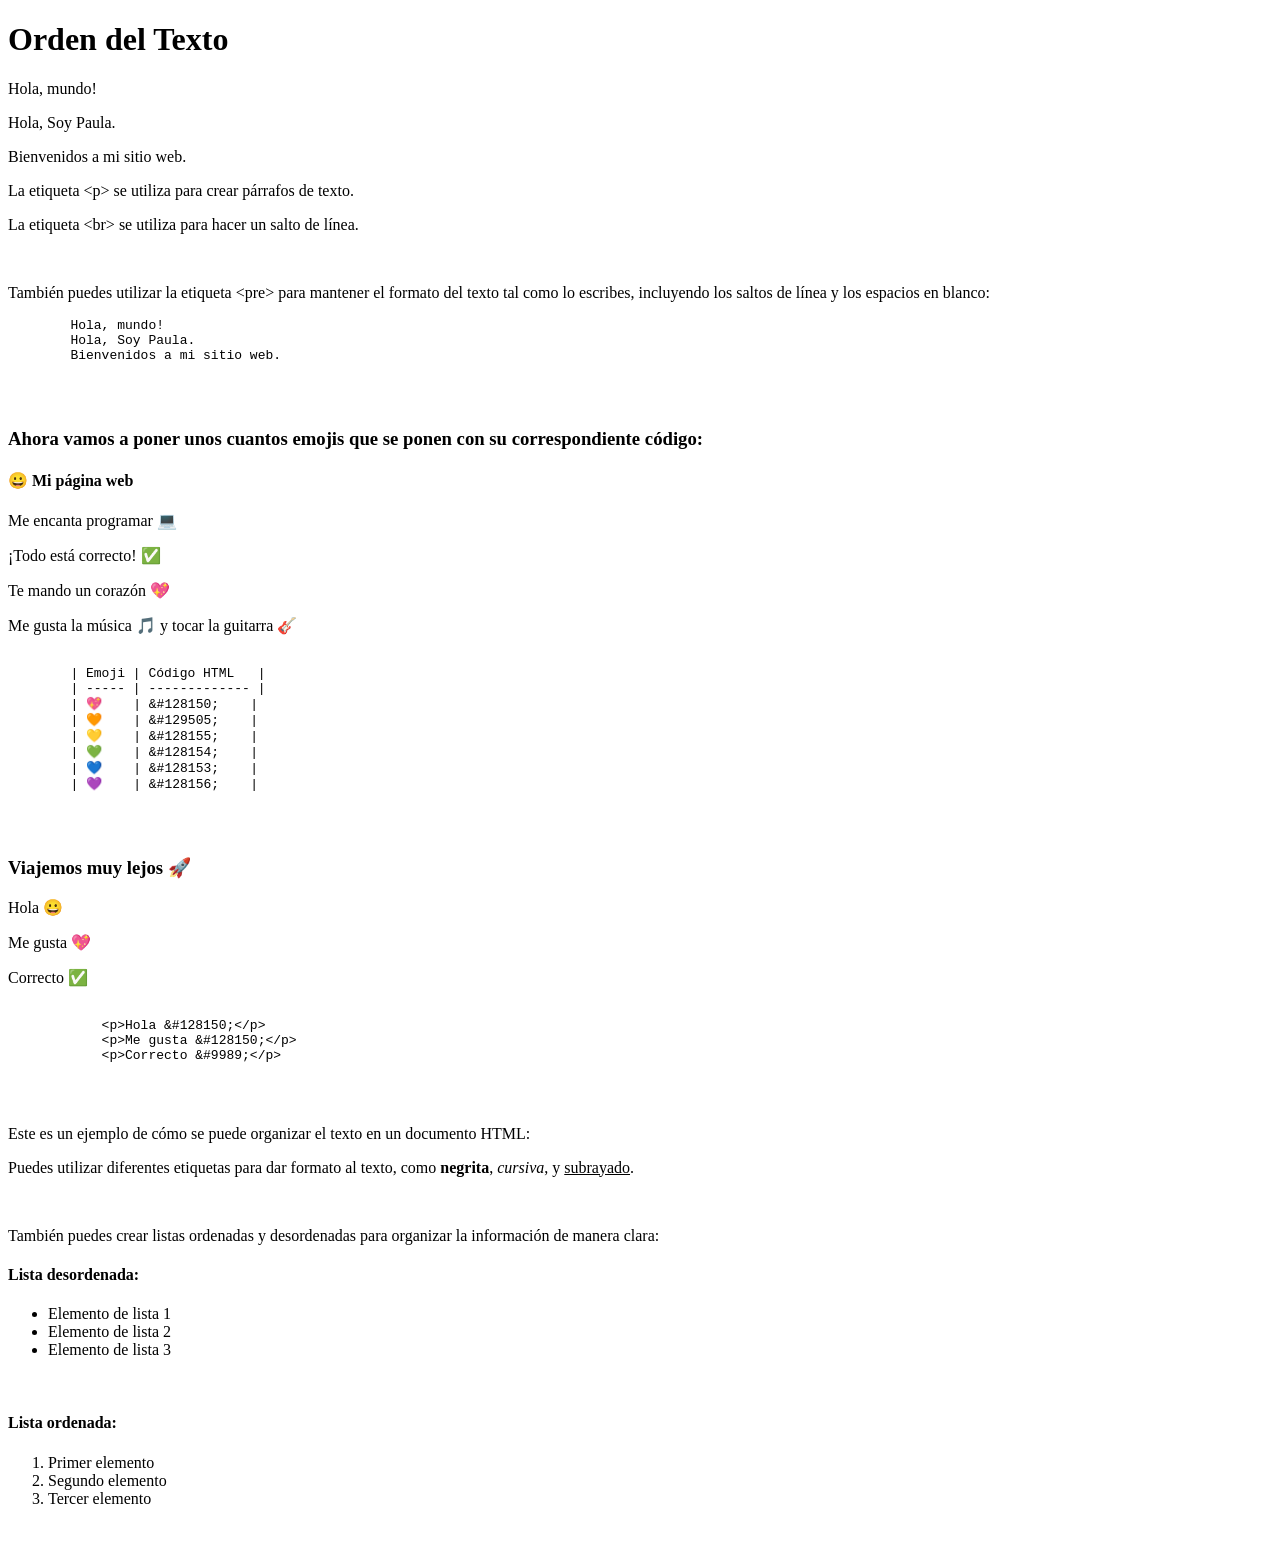
<file: Reto_Dia_1_Repasando_HTML5/Dia_1_4_Orden_del_Texto/index.html>
<!DOCTYPE html>
<html lang="es-es">
<head>
    <meta charset="UTF-8">
    <meta name="viewport" content="width=device-width, initial-scale=1.0">
    <title>Orden del Texto</title>
</head>
<body>
    <h1>Orden del Texto</h1>
    <!-- Mediante parrafos <p> y etiqueta <br>-->
    <p>Hola, mundo!</p>
    <p>Hola, Soy Paula.</p>
    <p>Bienvenidos a mi sitio web.</p>
    <p>La etiqueta &lt;p&gt; se utiliza para crear párrafos de texto.</p>
    <p>La etiqueta &lt;br&gt; se utiliza para hacer un salto de línea.</p>
    <br>
    <!-- Mediante la etiqueta <pre> -->
    <p>También puedes utilizar la etiqueta &lt;pre&gt; para mantener el formato del texto tal como lo escribes, incluyendo los saltos de línea y los espacios en blanco:</p>    
    <pre>
        Hola, mundo!
        Hola, Soy Paula.
        Bienvenidos a mi sitio web.
    </pre>
    <br>
    <h3>Ahora vamos a poner unos cuantos emojis que se ponen con su correspondiente código: </h3>
    <h4>&#128512; Mi página web</h4>
    <p>Me encanta programar &#128187;</p>
    <p>¡Todo está correcto! &#9989;</p>
    <p>Te mando un corazón &#128150;</p>
    <p>Me gusta la música &#127925; y tocar la guitarra &#127928;</p>
    <pre><code>
        | Emoji | Código HTML   |
        | ----- | ------------- |
        | 💖    | &amp;#128150;    |
        | 🧡    | &amp;#129505;    |
        | 💛    | &amp;#128155;    |
        | 💚    | &amp;#128154;    |
        | 💙    | &amp;#128153;    |
        | 💜    | &amp;#128156;    |
    </code></pre>
    <br>
    <h3>Viajemos muy lejos &#128640;</h3>
    <p>Hola &#128512;</p>
    <p>Me gusta &#128150;</p>
    <p>Correcto &#9989;</p>
    <pre><code>
            &lt;p&gt;Hola &amp;#128150;&lt;/p&gt;
            &lt;p&gt;Me gusta &amp;#128150;&lt;/p&gt;
            &lt;p&gt;Correcto &amp;#9989;&lt;/p&gt;
    </code></pre>
    <br>
    <p>Este es un ejemplo de cómo se puede organizar el texto en un documento HTML: </p>
    <p>Puedes utilizar diferentes etiquetas para dar formato al texto, como <b>negrita</b>, <i>cursiva</i>, y <u>subrayado</u>.</p>
    <br>
    <p>También puedes crear listas ordenadas y desordenadas para organizar la información de manera clara:</p>
    <h4>Lista desordenada:</h4>
    <ul>    
        <li>Elemento de lista 1</li>
        <li>Elemento de lista 2</li>
        <li>Elemento de lista 3</li>
    </ul>
    <br>
    <h4>Lista ordenada:</h4>
    <ol>
        <li>Primer elemento</li>
        <li>Segundo elemento</li>
        <li>Tercer elemento</li>    
    </ol>
    <br>   
</body>
</html>
</file>
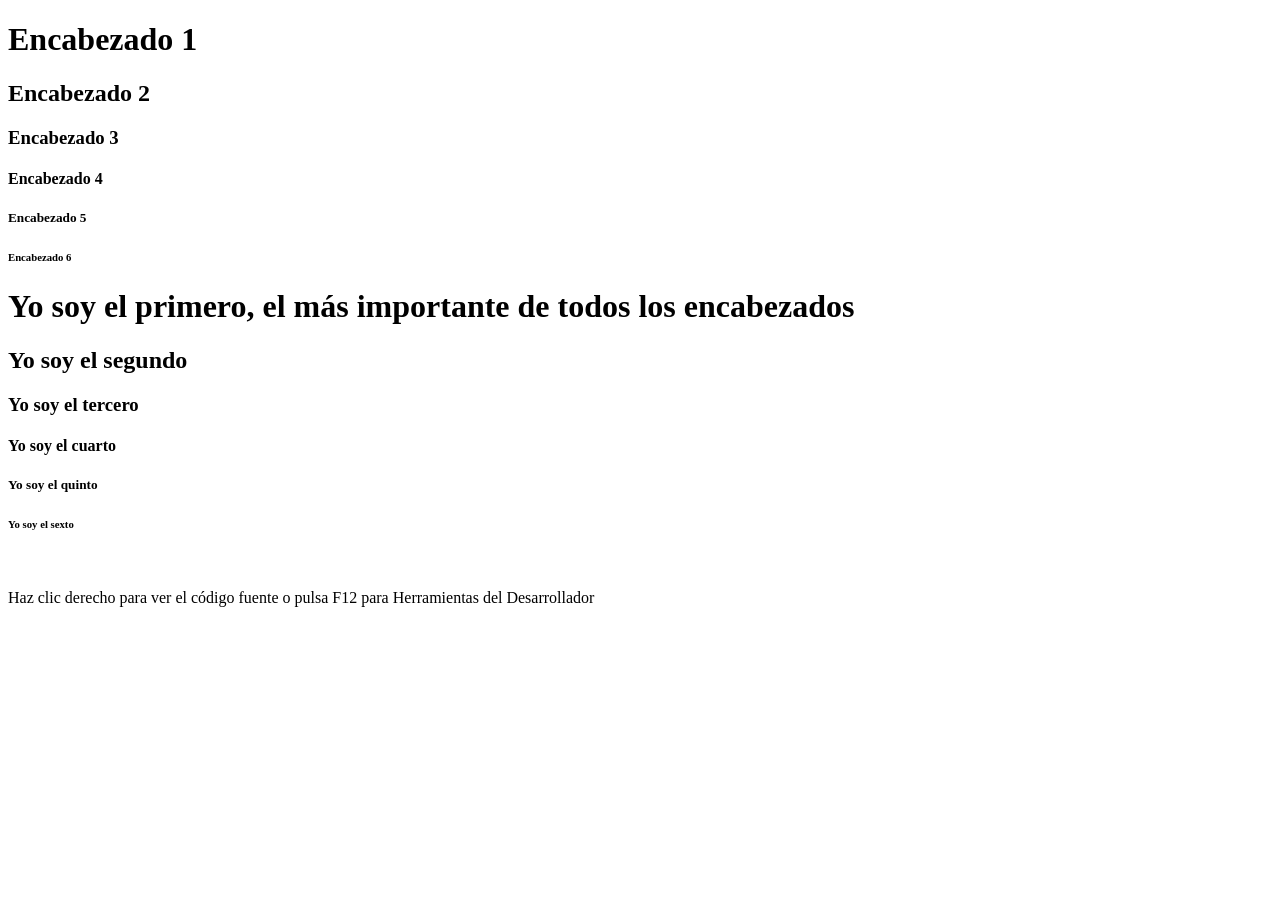
<file: Reto_Dia_1_Repasando_HTML5/Dia_1_5_Encabezados/index.html>
<!DOCTYPE html>
<html lang="es-es">
<head>
    <meta charset="UTF-8">
    <meta name="viewport" content="width=device-width, initial-scale=1.0">
    <title>Document</title>
</head>
<body>
    <!-- Encabezados -->
    <h1>Encabezado 1</h1>
    <h2>Encabezado 2</h2>
    <h3>Encabezado 3</h3>
    <h4>Encabezado 4</h4>
    <h5>Encabezado 5</h5>
    <h6>Encabezado 6</h6> 
    <!-- Esto es un comentario entre estos símbolos -->
    <h1>Yo soy el primero, el más importante de todos los encabezados</h1>
    <h2>Yo soy el segundo</h2>
    <h3>Yo soy el tercero</h3>
    <h4>Yo soy el cuarto</h4>   
    <h5>Yo soy el quinto</h5>
    <h6>Yo soy el sexto</h6>
    <br>
    <p>Haz clic derecho para ver el código fuente o pulsa F12 para Herramientas del Desarrollador</p>
</body>
</html>
</file>
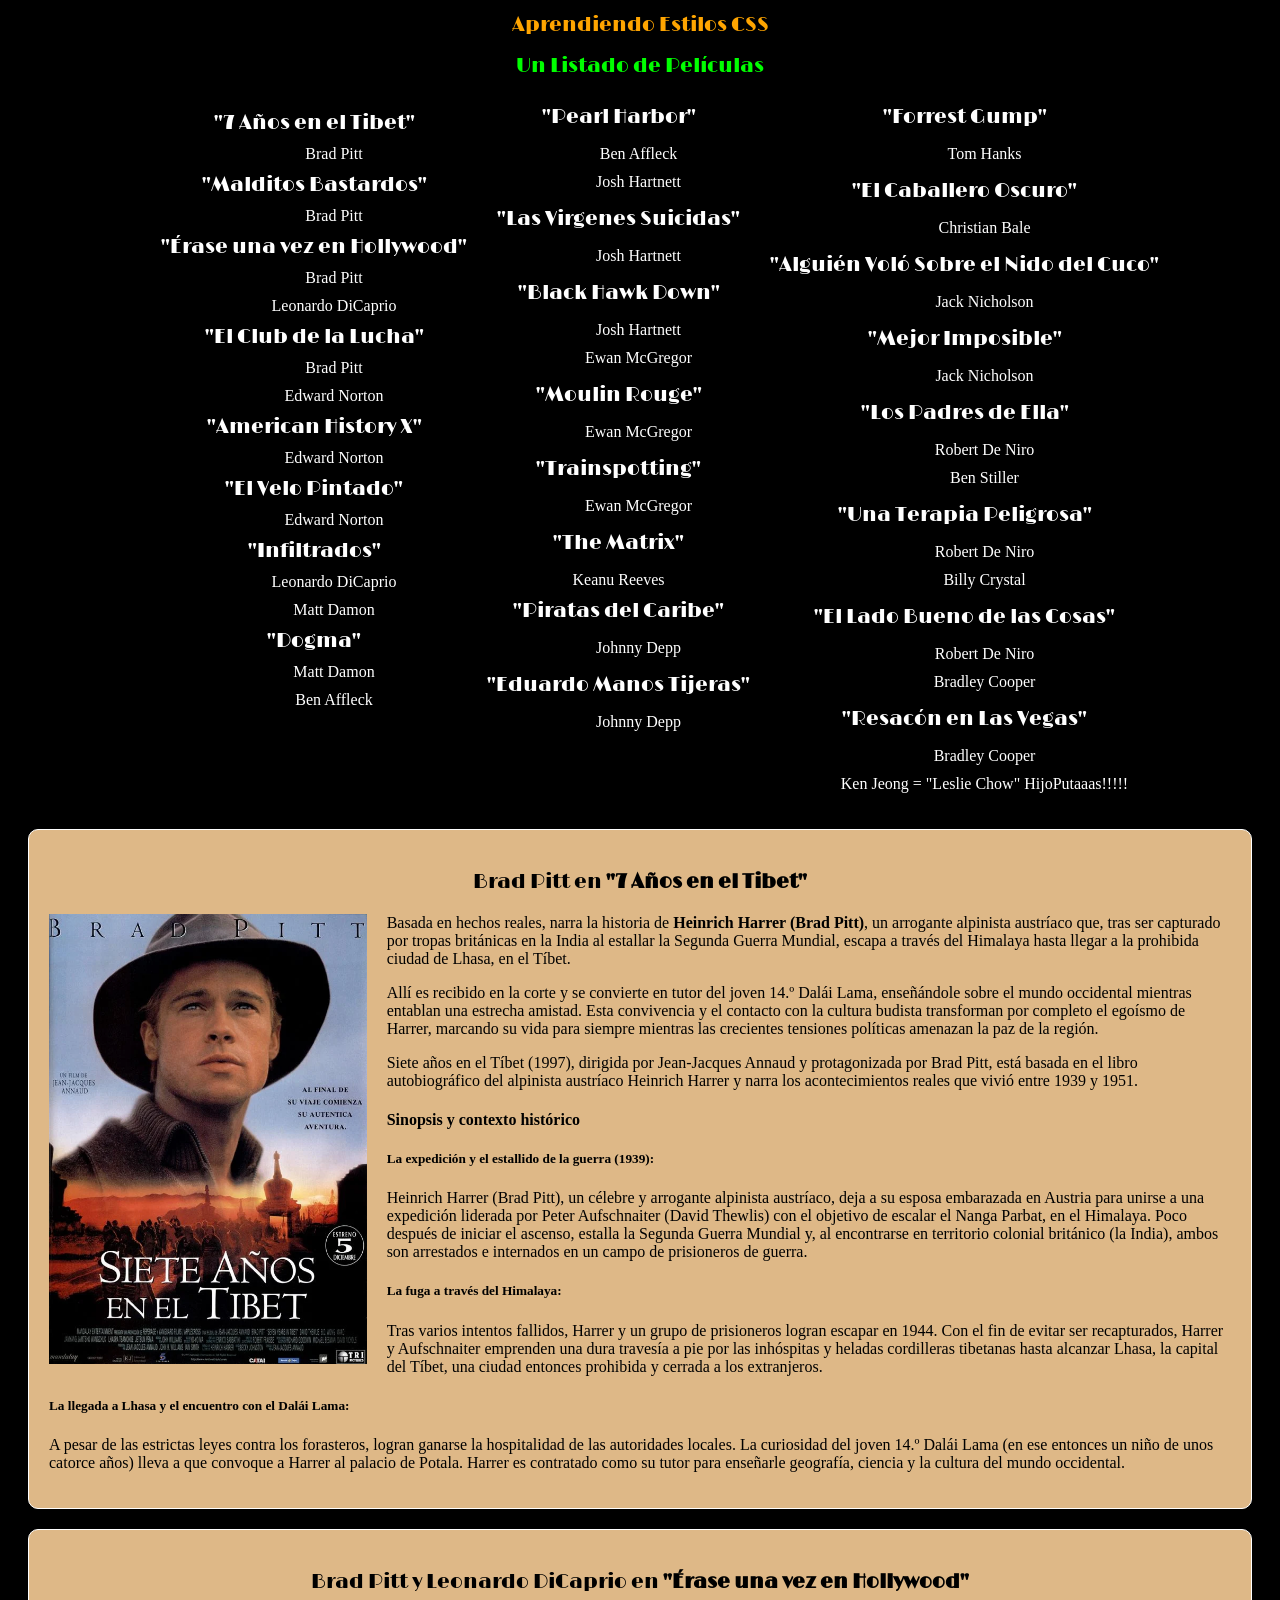
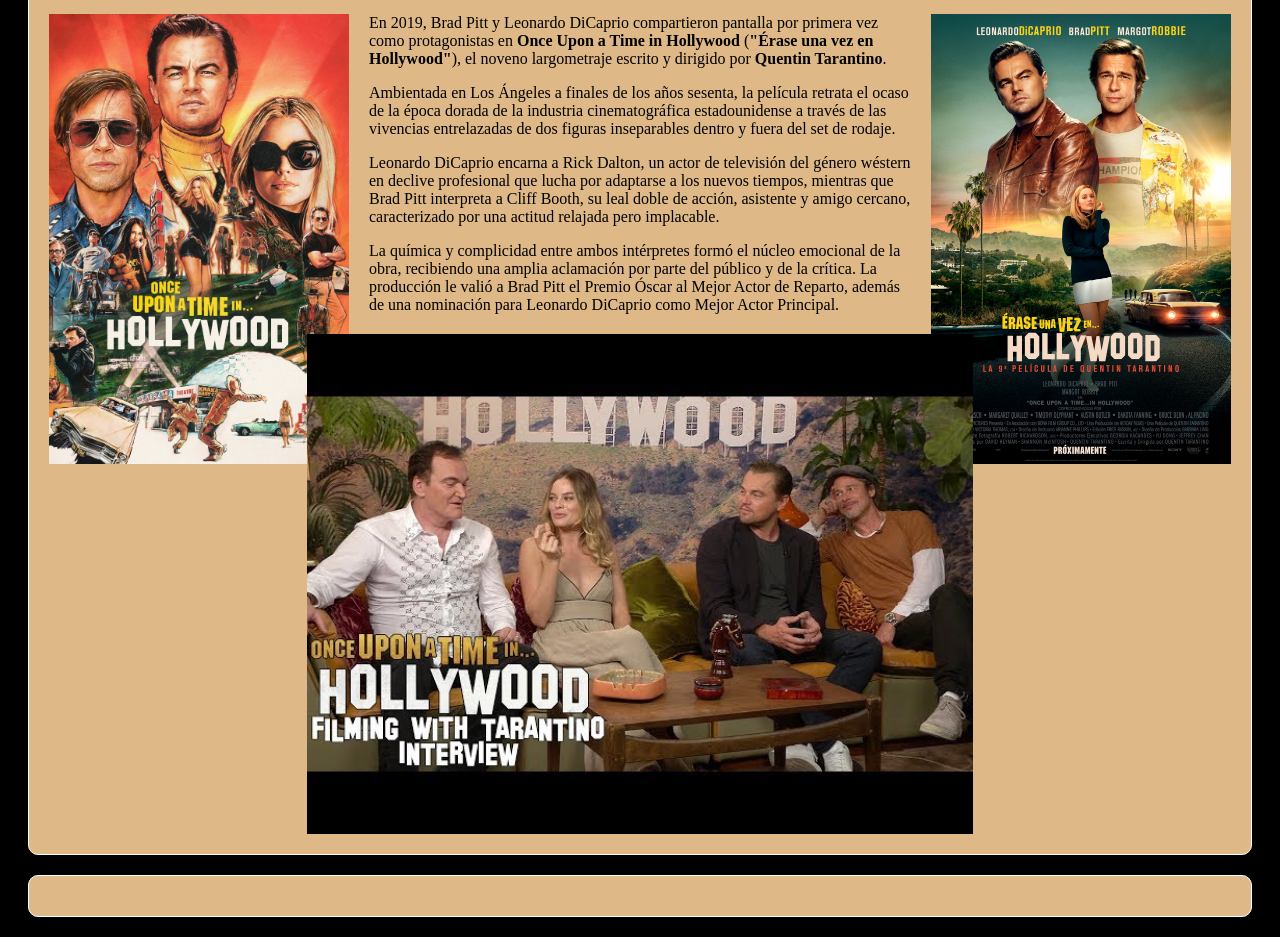
<file: Reto_Dia_2_Repasando_CSS3/Dia_2_Aprendiendo_estilos/index.html>
<!DOCTYPE html>
<html lang="es-es">

<head>
    <meta charset="UTF-8">
    <meta name="viewport" content="width=device-width, initial-scale=1.0">
    <title>Estilos CSS</title>
    <link rel="preconnect" href="https://fonts.googleapis.com">
    <link rel="preconnect" href="https://fonts.gstatic.com" crossorigin>
    <link href="https://fonts.googleapis.com/css2?family=Limelight&display=swap" rel="stylesheet">
    <link rel="stylesheet" href="css/styles.css">
</head>

<body>
    <header>
        <h1 class="limelight-regular" id="titulo">Aprendiendo Estilos CSS</h1>
        <h2 class="limelight-regular" id="subtitulo">Un Listado de Películas</h2>
    </header>
<nav style="display: flex; justify-content:center;">
    <div id="primera-columna">
        <ul>
            <li class="limelight-regular"><a href="#7yearsTibet">"7 Años en el Tibet"</a></li>
                <ul>
                    <li><a href="#bradPitt1">Brad Pitt</a></li>
                </ul>
            <li class="limelight-regular"><a href="#malditosBastardos">"Malditos Bastardos"</a></li>
                <ul>
                    <li><a href="#bradPitt2">Brad Pitt</a></li>
                </ul>
            <li class="limelight-regular"><a href="#onceUponHollywood">"Érase una vez en Hollywood"</a></li>
                <ul>
                    <li><a href="#bradPitt3">Brad Pitt</a></li>
                    <li><a href="#leonardoDiCaprio1">Leonardo DiCaprio</a></li>
                </ul>
            <li class="limelight-regular"><a href="#elClubDeLucha">"El Club de la Lucha"</a></li>
                <ul>
                    <li><a href="#bradPitt4">Brad Pitt</a></li>
                    <li><a href="#edwardNorton1">Edward Norton</a></li>
                </ul>
            <li class="limelight-regular"><a href="#americanHistoryX">"American History X"</a></li>
                <ul>
                    <li><a href="#edwardNorton2">Edward Norton</a></li>
                </ul>
            <li class="limelight-regular"><a href="#elVeloPintado">"El Velo Pintado"</a></li>
                <ul>
                   <li><a href="#edwardNorton3">Edward Norton</a></li>
                </ul>
            <li class="limelight-regular"><a href="#infiltrados">"Infiltrados"</a></li>
                <ul>
                    <li><a href="#leonardoDiCaprio2">Leonardo DiCaprio</a></li>
                    <li><a href="#mattDamon1">Matt Damon</a></li>
                </ul>
            <li class="limelight-regular"><a href="#dogma">"Dogma"</a></li>
                <ul>
                    <li><a href="#mattDamon2">Matt Damon</a></li>
                    <li><a href="#benAffleck1">Ben Affleck</a></li>
                </ul>
         </ul>
    </div>
    <div id="segunda-columna">
            <li class="limelight-regular"><a href="#pearlHarbor">"Pearl Harbor"</a></li>
                <ul>
                    <li><a href="#benAffleck2">Ben Affleck</a></li>
                    <li><a href="#joshHartnett1">Josh Hartnett</a></li>    
                </ul>
            <li class="limelight-regular"><a href="#lasVirgenesSuicidas">"Las Virgenes Suicidas"</a></li>
                <ul>
                    <li><a href="#joshHartnett2">Josh Hartnett</a></li>
                </ul>
            <li class="limelight-regular"><a href="#blackHawkDown">"Black Hawk Down"</a></li>
                <ul>
                    <li><a href="#joshHartnett3">Josh Hartnett</a></li>
                    <li><a href="#ewanMcGregor1">Ewan McGregor</a></li>
                </ul>
            <li class="limelight-regular"><a href="#moulinRouge">"Moulin Rouge"</a></li>
                <ul>
                    <li><a href="#ewanMcGregor2">Ewan McGregor</a></li>
                </ul>
            <li class="limelight-regular"><a href="#trainspotting">"Trainspotting"</a></li>
                <ul>
                    <li><a href="#ewanMcGregor3">Ewan McGregor</a></li>
                </ul>
            <li class="limelight-regular"><a href="#theMatrix">"The Matrix"</a></li>
                <ul></ul>
                    <li><a href="#keanuReeves1">Keanu Reeves</a></li>
                </ul>
            <li class="limelight-regular"><a href="#piratasDelCaribe">"Piratas del Caribe"</a></li>
                <ul>
                    <li><a href="#johnnyDepp1">Johnny Depp</a></li>
                </ul>
            <li class="limelight-regular"><a href="#eduardoManosTijeras">"Eduardo Manos Tijeras"</a></li>
                <ul>
                    <li><a href="#johnnyDepp1">Johnny Depp</a></li>
                </ul>
        </ul>
    </div>
    <div id="tercera-columna">
            <li class="limelight-regular"><a href="#forrestGump">"Forrest Gump"</a></li>
                <ul>
                    <li><a href="#tomHanks1">Tom Hanks</a></li>
                </ul>
            </li>
            <li class="limelight-regular"><a href="#theDarkKnight">"El Caballero Oscuro"</a></li>
                <ul>
                    <li><a href="#christianBale1">Christian Bale</a></li>
                </ul>
        <li class="limelight-regular"><a href="#alguienVoloSobreElNidoDelCuco">"Alguién Voló Sobre el Nido del Cuco"</a></li>
                <ul>
                    <li><a href="#jackNicholson1">Jack Nicholson</a></li>
                </ul>
            <li class="limelight-regular"><a href="#mejorImposible">"Mejor Imposible"</a></li>
                <ul>
                     <li><a href="#jackNicholson2">Jack Nicholson</a></li>
                </ul>
            <li class="limelight-regular"><a href="#losPadresdeElla">"Los Padres de Ella"</a></li>
                <ul>
                    <li><a href="#robertDeNiro1">Robert De Niro</a></li>
                    <li><a href="#benStiller1">Ben Stiller</a></li>
                </ul>
            <li class="limelight-regular"><a href="#unaTerapiaPeligrosa">"Una Terapia Peligrosa"</a></li>
                <ul>
                    <li><a href="#robertDeNiro2">Robert De Niro</a></li>
                    <li><a href="#billyCrystal1">Billy Crystal</a></li>
                </ul>
            <li class="limelight-regular"><a href="#elLadoBuenoDeLasCosas">"El Lado Bueno de las Cosas"</a></li>
                <ul>
                    <li><a href="#robertDeNiro3">Robert De Niro</a></li>
                    <li><a href="#bradleyCooper1">Bradley Cooper</a></li>
                </ul>
            <li class="limelight-regular" ><a href="#resaconEnLasVegas">"Resacón en Las Vegas"</a></li>   
                <ul>
                    <li><a href="#bradleyCooper2">Bradley Cooper</a></li>
                    <li><a href="#kenJeong">Ken Jeong = "Leslie Chow" HijoPutaaas!!!!!</a></li>
                </ul>
        </ul>
    </div>
</nav>
    
    
    <nav>
        <!-- <li class="limelight-regular"><a href="#georgeClooney">George Clooney</a></li>
            <li class="limelight-regular"><a href="#christianBale">Christian Bale</a></li>
            <li class="limelight-regular"><a href="#ewanMcGregor">Ewan McGregor</a></li>
            <li class="limelight-regular"><a href="#edwardNorton">Edward Norton</a></li>
            <li class="limelight-regular"><a href="#mattDamon">Matt Damon</a></li>
            <li class="limelight-regular"><a href="#benAffleck">Ben Affleck</a></li>
            <li class="limelight-regular"><a href="#joshHartnett">Josh Hartnett</a></li>
            <li class="limelight-regular"><a href="#johnnyDepp">Johnny Depp</a></li>
            <li class="limelight-regular"><a href="#tomHanks">Tom Hanks</a></li>
            <li class="limelight-regular"><a href="#robertDeNiro">Robert De Niro</a></li>
            <li class="limelight-regular"><a href="#jackNicholson">Jack Nicholson</a></li> -->
    <main>
        <article>
            <h1 class="limelight-regular" id="bradPitt1">Brad Pitt en <b>"7 Años en el Tibet"</b></h1>
            <img src="img/7-years-in-tibet.jpg" alt="7 Años en el Tibet" height="450"
                style="float: left; margin-right: 20px; margin-bottom: 20px;">
            <p>Basada en hechos reales, narra la historia de <b>Heinrich Harrer (Brad Pitt)</b>, un arrogante alpinista
                austríaco que, tras ser capturado por tropas británicas en la India al estallar la Segunda Guerra
                Mundial, escapa a través del Himalaya hasta llegar a la prohibida ciudad de Lhasa, en el Tíbet. </p>
            <p>Allí es recibido en la corte y se convierte en tutor del joven 14.º Dalái Lama, enseñándole sobre el
                mundo occidental mientras entablan una estrecha amistad. Esta convivencia y el contacto con la cultura
                budista transforman por completo el egoísmo de Harrer, marcando su vida para siempre mientras las
                crecientes tensiones políticas amenazan la paz de la región.</p>
            <p>Siete años en el Tíbet (1997), dirigida por Jean-Jacques Annaud y protagonizada por Brad Pitt, está
                basada en el libro autobiográfico del alpinista austríaco Heinrich Harrer y narra los acontecimientos
                reales que vivió entre 1939 y 1951.</p>

            <h4>Sinopsis y contexto histórico</h4>
            <h5>La expedición y el estallido de la guerra (1939):</h5>
            <p>Heinrich Harrer (Brad Pitt), un célebre y arrogante alpinista austríaco, deja a su esposa embarazada en
                Austria para unirse a una expedición liderada por Peter Aufschnaiter (David Thewlis) con el objetivo de
                escalar el Nanga Parbat, en el Himalaya. Poco después de iniciar el ascenso, estalla la Segunda Guerra
                Mundial y, al encontrarse en territorio colonial británico (la India), ambos son arrestados e internados
                en un campo de prisioneros de guerra.
            </p>

            <h5>La fuga a través del Himalaya:</h5>
            <p>Tras varios intentos fallidos, Harrer y un grupo de prisioneros logran escapar en 1944. Con el fin de
                evitar ser recapturados, Harrer y Aufschnaiter emprenden una dura travesía a pie por las inhóspitas y
                heladas cordilleras tibetanas hasta alcanzar Lhasa, la capital del Tíbet, una ciudad entonces prohibida
                y cerrada a los extranjeros.</p>

            <h5>La llegada a Lhasa y el encuentro con el Dalái Lama:</h5>
            <p>A pesar de las estrictas leyes contra los forasteros, logran ganarse la hospitalidad de las autoridades
                locales. La curiosidad del joven 14.º Dalái Lama (en ese entonces un niño de unos catorce años) lleva a
                que convoque a Harrer al palacio de Potala. Harrer es contratado como su tutor para enseñarle geografía,
                ciencia y la cultura del mundo occidental.</p>
        </article>

        <article>
            <h1 class="limelight-regular" id="#leonardoDiCaprio">Brad Pitt y Leonardo DiCaprio en <b>"Érase una vez en Hollywood"</b></h1>
            <img src="img/once-upon-a-time-in-hollywood-poster.jpeg" alt="Once Upon a Time in Hollywood" width="300"
                height="450" style="float: left; margin-right: 20px; margin-bottom: 20px;">
            <img src="img/once-upon-a-time-in-hollywood2.jpg" alt="Brad Pitt y Leonardo DiCaprio" width="300"
                height="450" style="float: right; margin-left: 20px; margin-bottom: 20px;">
            <p>
                En 2019, Brad Pitt y Leonardo DiCaprio compartieron pantalla por primera vez como protagonistas en
                <b>Once Upon a Time in Hollywood</b> (<b>"Érase una vez en Hollywood"</b>), el noveno largometraje
                escrito y dirigido por <b>Quentin Tarantino</b>.
            </p>

            <p>
                Ambientada en Los Ángeles a finales de los años sesenta, la película retrata el ocaso de la época dorada
                de la industria cinematográfica estadounidense a través de las vivencias entrelazadas de dos figuras
                inseparables dentro y fuera del set de rodaje.
            </p>

            <p>
                Leonardo DiCaprio encarna a Rick Dalton, un actor de televisión del género wéstern en declive
                profesional que lucha por adaptarse a los nuevos tiempos, mientras que Brad Pitt interpreta a Cliff
                Booth, su leal doble de acción, asistente y amigo cercano, caracterizado por una actitud relajada pero
                implacable.
            </p>

            <p>
                La química y complicidad entre ambos intérpretes formó el núcleo emocional de la obra, recibiendo una
                amplia aclamación por parte del público y de la crítica. La producción le valió a Brad Pitt el Premio
                Óscar al Mejor Actor de Reparto, además de una nominación para Leonardo DiCaprio como Mejor Actor
                Principal.
            </p>
            <div style="display: flex; justify-content: center; margin-top: 20px;">
                <img src="img/once-upon-a-time-in-holywood.jpg" alt="Brad Pitt y Leonardo DiCaprio" height="500">
            </div>
        </article>
        <article>


        </article>

        <aside>

        </aside>
    </main>
    <footer>

    </footer>
</body>

</html>
</file>
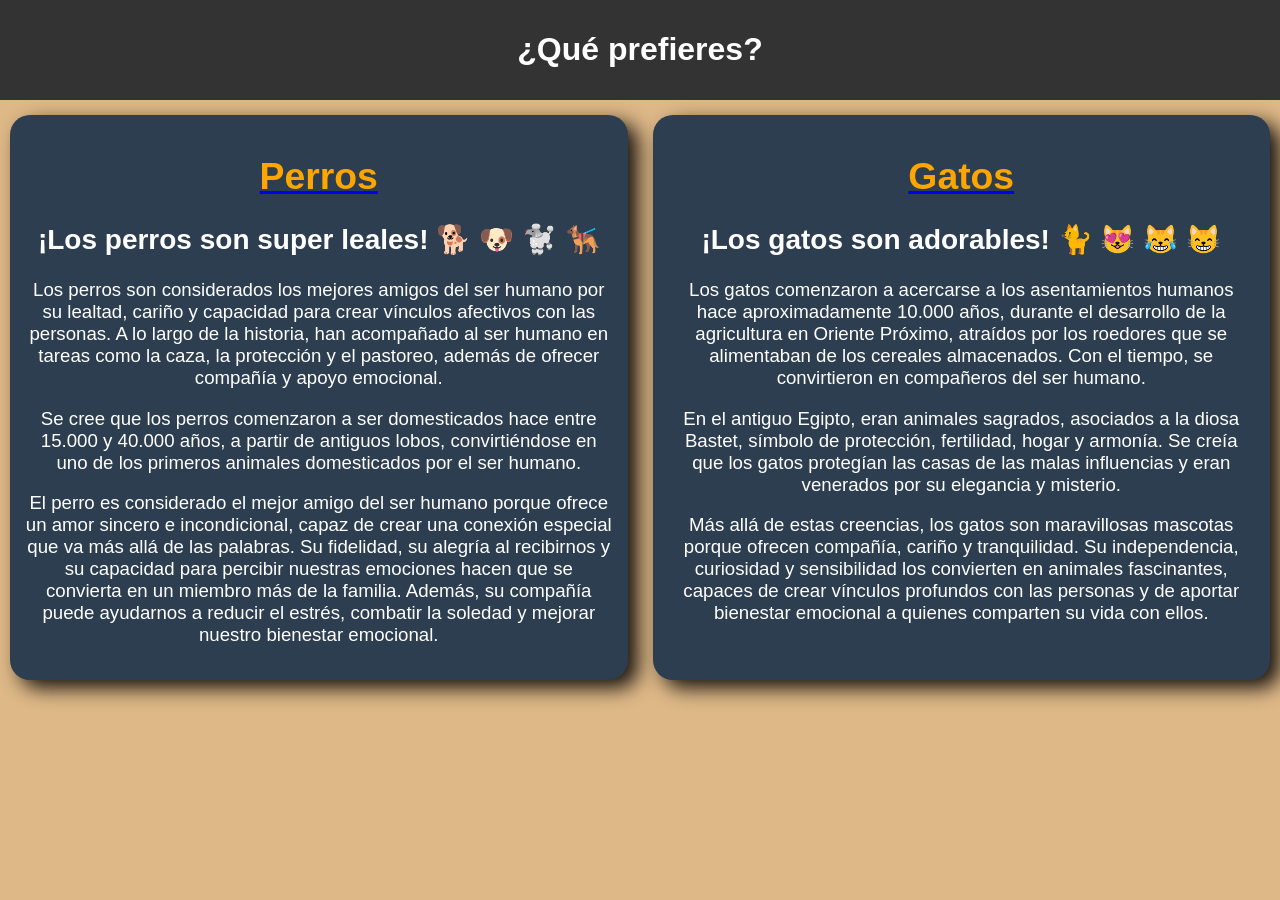
<file: Reto_Dia_2_Repasando_CSS3/Dia_2_Crear_una_Hoja_de_Estilo/index.html>
<!DOCTYPE html>
<html lang="es-es">

<head>
    <meta charset="UTF-8">
    <meta name="viewport" content="width=device-width, initial-scale=1.0">
    <title>¿Perros o Gatos?</title>
    <link rel="stylesheet" href="css/styles.css">
</head>

<body>
    <header>
        <h1>¿Qué prefieres?</h1>
    </header>
    <div class="grid-container2">

        <div class="card texto-mas-grande">
            <a href="pages/perros.html">
                <h1>Perros</h1>
            </a>
            <h2>¡Los perros son super leales! &#128021;  &#128054; &#128041;  &#128021;&#8205;&#129466;</h2>
            <p>Los perros son considerados los mejores amigos del ser humano por su lealtad, cariño y capacidad para
                crear vínculos afectivos con las personas. A lo largo de la historia, han acompañado al ser humano en
                tareas como la caza, la protección y el pastoreo, además de ofrecer compañía y apoyo emocional.</p>
            <p>Se cree que los perros comenzaron a ser domesticados hace entre 15.000 y 40.000 años, a partir de antiguos
                lobos, convirtiéndose en uno de los primeros animales domesticados por el ser humano.</p>
            <p>El perro es considerado el mejor amigo del ser humano porque ofrece un amor sincero e incondicional,
                capaz de crear una conexión especial que va más allá de las palabras. Su fidelidad, su alegría al
                recibirnos y su capacidad para percibir nuestras emociones hacen que se convierta en un miembro más de
                la familia. Además, su compañía puede ayudarnos a reducir el estrés, combatir la soledad y mejorar
                nuestro bienestar emocional. </p>
        </div>
        <div class="card texto-mas-grande">
            <a href="pages/gatos.html">
                <h1>Gatos</h1> </a>
            <h2>¡Los gatos son adorables! &#128008; &#128571; &#128569; &#128568;</h2>
            <p>Los gatos comenzaron a acercarse a los asentamientos humanos hace aproximadamente 10.000 años, durante el
                desarrollo de la agricultura en Oriente Próximo, atraídos por los roedores que se alimentaban de los
                cereales almacenados. Con el tiempo, se convirtieron en compañeros del ser humano.</p>
            <p>En el antiguo Egipto, eran animales sagrados, asociados a la diosa Bastet, símbolo de protección,
                fertilidad, hogar y armonía. Se creía que los gatos protegían las casas de las malas influencias y eran
                venerados por su elegancia y misterio. </p>
            <p>Más allá de estas creencias, los gatos son maravillosas mascotas
                porque ofrecen compañía, cariño y tranquilidad. Su independencia, curiosidad y sensibilidad los
                convierten en animales fascinantes, capaces de crear vínculos profundos con las personas y de aportar
                bienestar
                emocional a quienes comparten su vida con ellos.</p>
            </p>
        </div>

    </div>

</body>

</html>
</file>
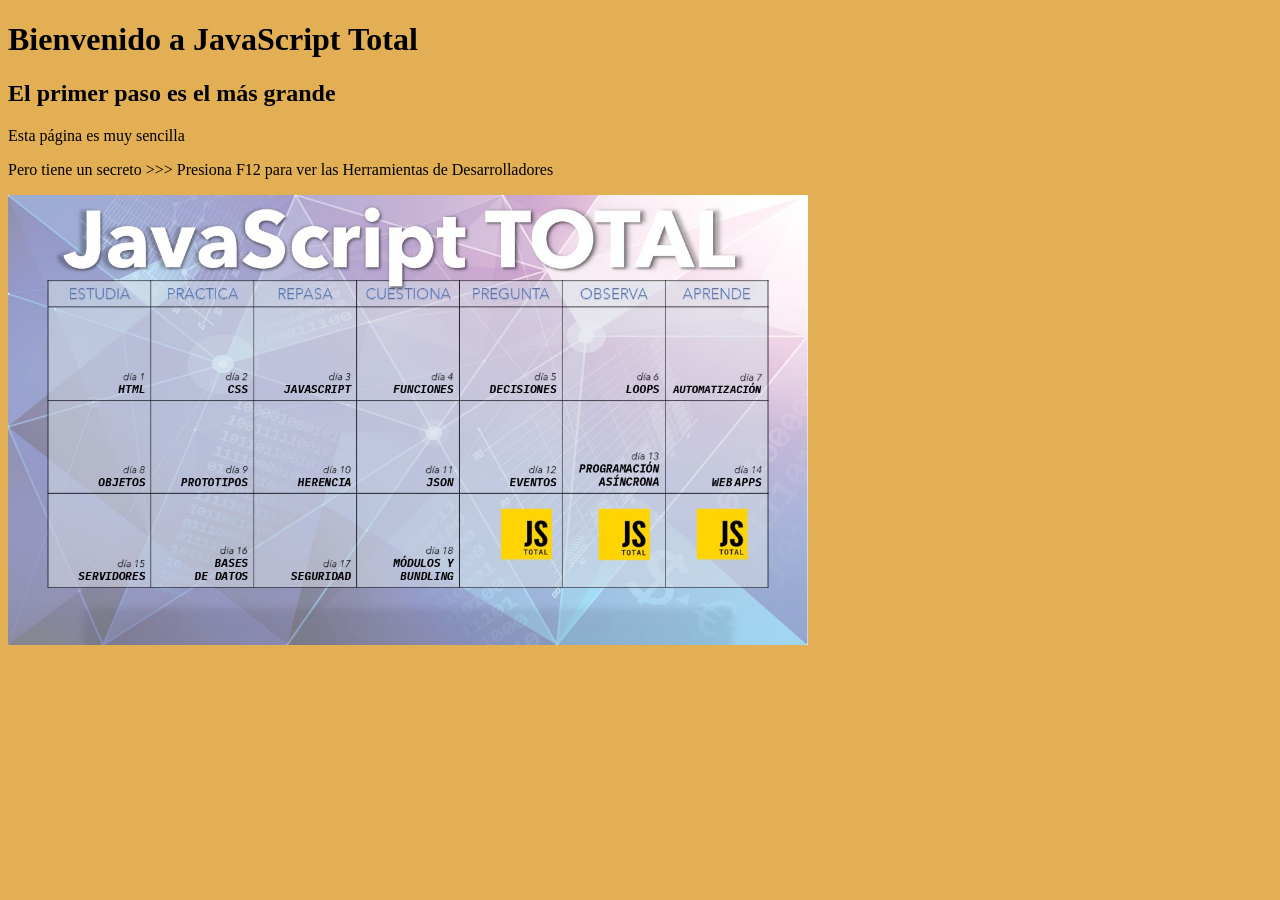
<file: Reto_Dia_1_Repasando_HTML5/Dia_1_1_Mi_Primera_Pagina/Dia_1_MiPrimeraPagina_corregida_y_modificada.html>
<!DOCTYPE html>
<html lang="es-es">
<head>
    <meta charset="UTF-8">
    <meta name="viewport" content="width=device-width, initial-scale=1.0">
    <title>Dia 1 - Mi Primera Pagina</title>
    <style>body{background-color: rgb(227, 175, 85)}</style>
</head>
<body>
     <script>
            function ponerTituloRojo() {document.getElementById("titulo").style="color: red"}
            function ponerTituloAZul() {document.getElementById("titulo").style="color: blue"}
        </script>
        <h1 id="titulo" onmouseover="ponerTituloRojo()" onmouseout="ponerTituloAZul()">Bienvenido a JavaScript Total</h1>
        <h2>El primer paso es el más grande</h2>
        <p>Esta página es muy sencilla</p>
        <p>Pero tiene un secreto >>> Presiona F12 para ver las Herramientas de Desarrolladores</p>
        <img src="Calendario_JavaScript_TOTAL.jpg" alt="Calendario" width="800px">
    </body>
</html>
</file>
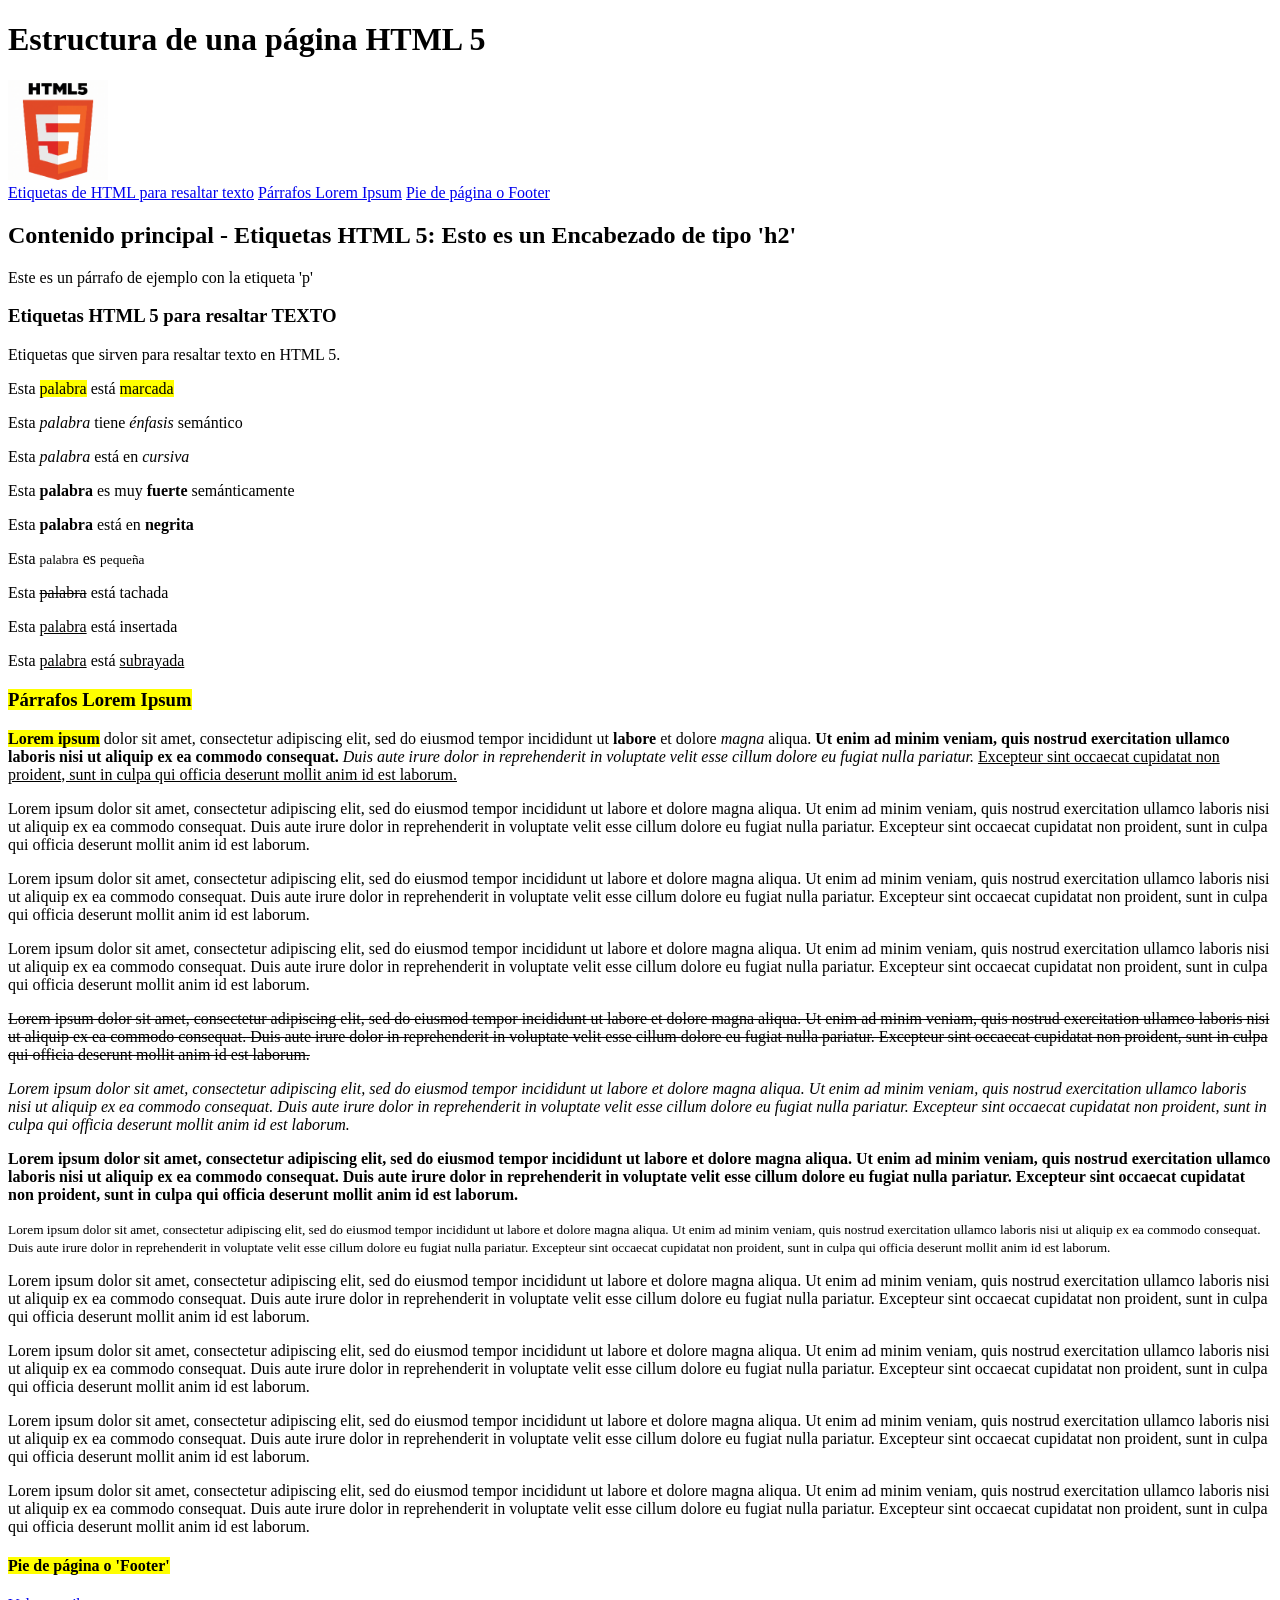
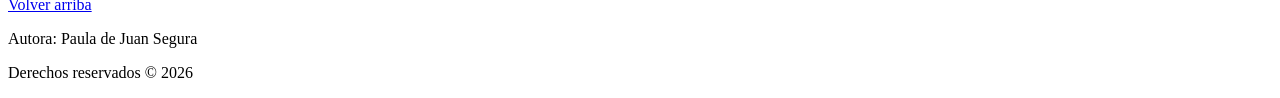
<file: Reto_Dia_1_Repasando_HTML5/Dia_1_2_Etiquetas/etiquetas.html>
<!DOCTYPE html>
<html lang="es-es">
<head>
    <meta charset="UTF-8">
    <meta name="viewport" content="width=device-width, initial-scale=1.0">
    <title>Etiquetas HTML</title>
    <!-- Ya se de sobra hacer etiquetas ANIDADAS y ENLACES y una estructura bien definida -->
</head>
<body>
    <script>
            function ponerTituloRojo() {document.getElementById("titulo").style="color: #E04B25"}
             function ponerTituloNegro() {document.getElementById("titulo").style="color: black"}
    </script>
    <header>
        <h1 id="titulo" onmouseover="ponerTituloRojo()" onmouseout="ponerTituloNegro()">Estructura de una página HTML 5</h1>
        <img src="html5_etiquetas.jpg" alt="Logo del sitio web sobre Etiquetas HTML version 5" width="100" height="100">
    </header>

    <nav>
        <a href="#etiquetasTexto">Etiquetas de HTML para resaltar texto</a>
        <a href="#parrafoLoremIpsum">Párrafos Lorem Ipsum</a>
        <a href="#footer">Pie de página o Footer</a>
    </nav>

    <main>
        <h2>Contenido principal - Etiquetas HTML 5: Esto es un Encabezado de tipo 'h2'</h2>
        <p>Este es un párrafo de ejemplo con la etiqueta 'p'</p>

        <section id="etiquetasTexto">
            <h3>Etiquetas HTML 5 para resaltar TEXTO</h3>
            <p>Etiquetas que sirven para resaltar texto en HTML 5.</p>
        </section>

        <article>
            <p>Esta <mark>palabra</mark> está <mark>marcada</mark></p>
            <p>Esta <em>palabra</em> tiene <em>énfasis</em> semántico</p>
            <p>Esta <i>palabra</i> está en <i>cursiva</i></p>
            <p>Esta <strong>palabra</strong> es muy <strong>fuerte</strong> semánticamente</p>
            <p>Esta <b>palabra</b> está en <b>negrita</b></p>
            <p>Esta <small>palabra</small> es <small>pequeña</small></p>
            <p>Esta <del>palabra</del> está tachada</p>
            <p>Esta <ins>palabra</ins> está insertada</p>
            <p>Esta <u>palabra</u> está <u>subrayada</u></p>
        </article>

        <article>
            <h3 id="parrafoLoremIpsum"><mark><strong>Párrafos Lorem Ipsum</strong></mark></h3>
            <p><mark><strong>Lorem ipsum</strong></mark> dolor sit amet, consectetur adipiscing elit, sed do eiusmod tempor incididunt ut <b>labore</b> et dolore <i>magna</i> aliqua. <b> Ut enim ad minim veniam, quis nostrud exercitation ullamco laboris nisi ut aliquip ex ea commodo consequat.</b> <i>Duis aute irure dolor in reprehenderit in voluptate velit esse cillum dolore eu fugiat nulla pariatur.</i> 
            <u> Excepteur sint occaecat cupidatat non proident, sunt in culpa qui officia deserunt mollit anim id est laborum. </u></p>
            <p>Lorem ipsum dolor sit amet, consectetur adipiscing elit, sed do eiusmod tempor incididunt ut labore et dolore magna aliqua. Ut enim ad minim veniam, quis nostrud exercitation ullamco laboris nisi ut aliquip ex ea commodo consequat. Duis aute irure dolor in reprehenderit in voluptate velit esse cillum dolore eu fugiat nulla pariatur. Excepteur sint occaecat cupidatat non proident, sunt in culpa qui officia deserunt mollit anim id est laborum.</p>
            <p>Lorem ipsum dolor sit amet, consectetur adipiscing elit, sed do eiusmod tempor incididunt ut labore et dolore magna aliqua. Ut enim ad minim veniam, quis nostrud exercitation ullamco laboris nisi ut aliquip ex ea commodo consequat. Duis aute irure dolor in reprehenderit in voluptate velit esse cillum dolore eu fugiat nulla pariatur. Excepteur sint occaecat cupidatat non proident, sunt in culpa qui officia deserunt mollit anim id est laborum.</p>
            <p>Lorem ipsum dolor sit amet, consectetur adipiscing elit, sed do eiusmod tempor incididunt ut labore et dolore magna aliqua. Ut enim ad minim veniam, quis nostrud exercitation ullamco laboris nisi ut aliquip ex ea commodo consequat. Duis aute irure dolor in reprehenderit in voluptate velit esse cillum dolore eu fugiat nulla pariatur. Excepteur sint occaecat cupidatat non proident, sunt in culpa qui officia deserunt mollit anim id est laborum.</p>
            <p><del>Lorem ipsum dolor sit amet, consectetur adipiscing elit, sed do eiusmod tempor incididunt ut labore et dolore magna aliqua. Ut enim ad minim veniam, quis nostrud exercitation ullamco laboris nisi ut aliquip ex ea commodo consequat. Duis aute irure dolor in reprehenderit in voluptate velit esse cillum dolore eu fugiat nulla pariatur. Excepteur sint occaecat cupidatat non proident, sunt in culpa qui officia deserunt mollit anim id est laborum.</del></p>
            <p><i>Lorem ipsum dolor sit amet, consectetur adipiscing elit, sed do eiusmod tempor incididunt ut labore et dolore magna aliqua. Ut enim ad minim veniam, quis nostrud exercitation ullamco laboris nisi ut aliquip ex ea commodo consequat. Duis aute irure dolor in reprehenderit in voluptate velit esse cillum dolore eu fugiat nulla pariatur. Excepteur sint occaecat cupidatat non proident, sunt in culpa qui officia deserunt mollit anim id est laborum.</i></p>
            <p><b>Lorem ipsum dolor sit amet, consectetur adipiscing elit, sed do eiusmod tempor incididunt ut labore et dolore magna aliqua. Ut enim ad minim veniam, quis nostrud exercitation ullamco laboris nisi ut aliquip ex ea commodo consequat. Duis aute irure dolor in reprehenderit in voluptate velit esse cillum dolore eu fugiat nulla pariatur. Excepteur sint occaecat cupidatat non proident, sunt in culpa qui officia deserunt mollit anim id est laborum.</b></p>
            <p><small>Lorem ipsum dolor sit amet, consectetur adipiscing elit, sed do eiusmod tempor incididunt ut labore et dolore magna aliqua. Ut enim ad minim veniam, quis nostrud exercitation ullamco laboris nisi ut aliquip ex ea commodo consequat. Duis aute irure dolor in reprehenderit in voluptate velit esse cillum dolore eu fugiat nulla pariatur. Excepteur sint occaecat cupidatat non proident, sunt in culpa qui officia deserunt mollit anim id est laborum.</small></p>
            <p>Lorem ipsum dolor sit amet, consectetur adipiscing elit, sed do eiusmod tempor incididunt ut labore et dolore magna aliqua. Ut enim ad minim veniam, quis nostrud exercitation ullamco laboris nisi ut aliquip ex ea commodo consequat. Duis aute irure dolor in reprehenderit in voluptate velit esse cillum dolore eu fugiat nulla pariatur. Excepteur sint occaecat cupidatat non proident, sunt in culpa qui officia deserunt mollit anim id est laborum.</p>
            <p>Lorem ipsum dolor sit amet, consectetur adipiscing elit, sed do eiusmod tempor incididunt ut labore et dolore magna aliqua. Ut enim ad minim veniam, quis nostrud exercitation ullamco laboris nisi ut aliquip ex ea commodo consequat. Duis aute irure dolor in reprehenderit in voluptate velit esse cillum dolore eu fugiat nulla pariatur. Excepteur sint occaecat cupidatat non proident, sunt in culpa qui officia deserunt mollit anim id est laborum.</p>
            <p>Lorem ipsum dolor sit amet, consectetur adipiscing elit, sed do eiusmod tempor incididunt ut labore et dolore magna aliqua. Ut enim ad minim veniam, quis nostrud exercitation ullamco laboris nisi ut aliquip ex ea commodo consequat. Duis aute irure dolor in reprehenderit in voluptate velit esse cillum dolore eu fugiat nulla pariatur. Excepteur sint occaecat cupidatat non proident, sunt in culpa qui officia deserunt mollit anim id est laborum.</p>
            <p>Lorem ipsum dolor sit amet, consectetur adipiscing elit, sed do eiusmod tempor incididunt ut labore et dolore magna aliqua. Ut enim ad minim veniam, quis nostrud exercitation ullamco laboris nisi ut aliquip ex ea commodo consequat. Duis aute irure dolor in reprehenderit in voluptate velit esse cillum dolore eu fugiat nulla pariatur. Excepteur sint occaecat cupidatat non proident, sunt in culpa qui officia deserunt mollit anim id est laborum.</p>
        </article>
    </main>

    <footer id="footer">
        <h4><mark><strong>Pie de página o 'Footer'</strong></mark></h4>
        <p><a href="#titulo">Volver arriba</a></p>
        <p>Autora: Paula de Juan Segura</p>
        <p>Derechos reservados &copy; 2026</p>
    </footer>
</body>
</html>
</file>
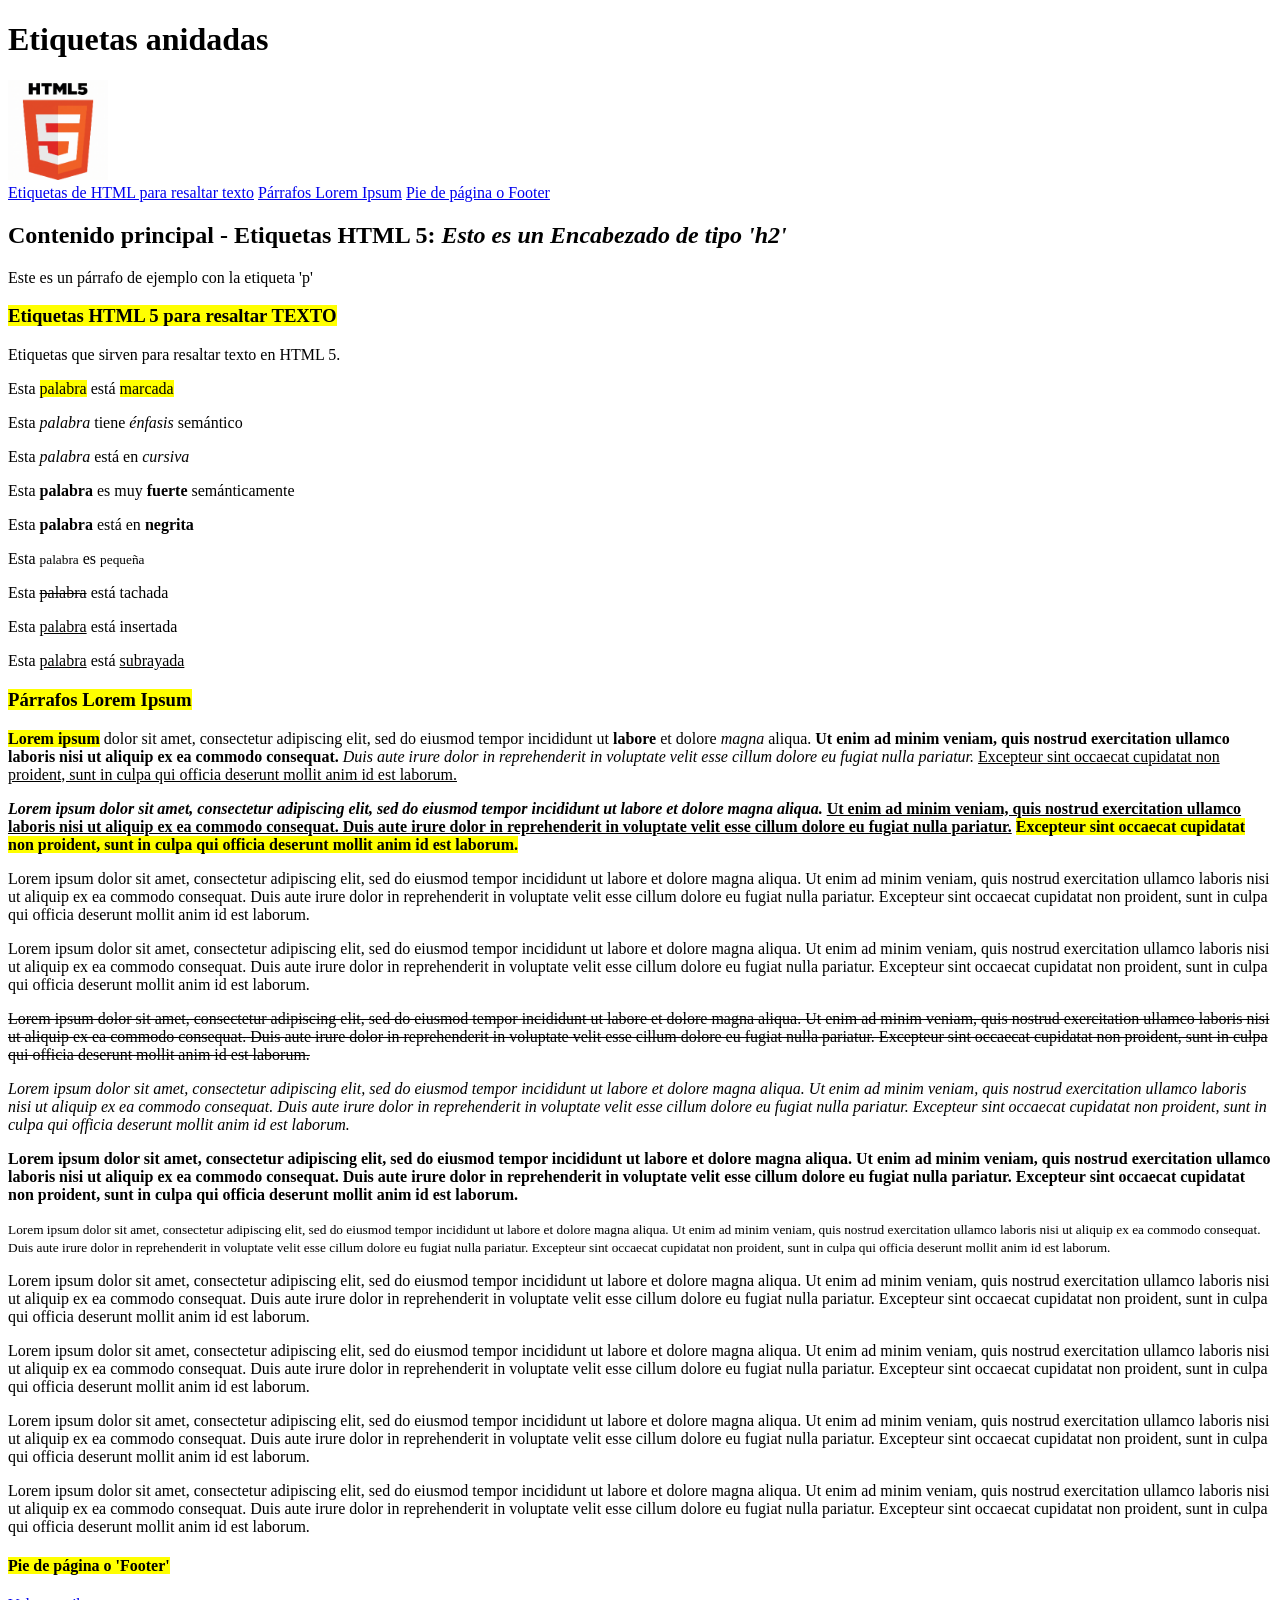
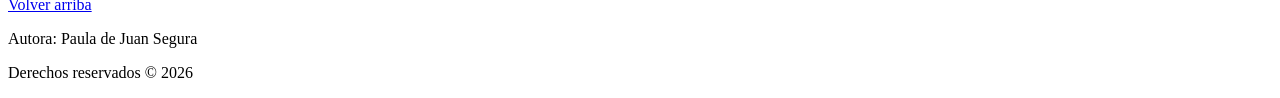
<file: Reto_Dia_1_Repasando_HTML5/Dia_1_3_Etiquetas_anidadas/etiquetas_anidadas.html>
<!DOCTYPE html>
<html lang="es-es">
<head>
    <meta charset="UTF-8">
    <meta name="viewport" content="width=device-width, initial-scale=1.0">
    <title>Etiquetas HTML anidadas</title>
    <!-- Ya se de sobra hacer etiquetas ANIDADAS y ENLACES y una estructura bien definida -->
</head>
<body>
    <script>
            function ponerTituloRojo() {document.getElementById("titulo").style="color: #E04B25"}
            function ponerTituloNegro() {document.getElementById("titulo").style="color: black"}
    </script>
    <header>
        <h1 id="titulo" onmouseover="ponerTituloRojo()" onmouseout="ponerTituloNegro()">Etiquetas anidadas</h1>
        <img src="html5_etiquetas.jpg" alt="Logo del sitio web sobre Etiquetas HTML version 5" width="100" height="100">
    </header>

    <nav>
        <a href="#etiquetasTexto">Etiquetas de HTML para resaltar texto</a>
        <a href="#parrafoLoremIpsum">Párrafos Lorem Ipsum</a>
        <a href="#footer">Pie de página o Footer</a>
    </nav>

    <main>
        <h2>Contenido principal - Etiquetas HTML 5: <i>Esto es un Encabezado de tipo 'h2'</i></h2>
        <p>Este es un párrafo de ejemplo con la etiqueta 'p'</p>

        <section id="etiquetasTexto">
            <h3><mark>Etiquetas HTML 5 para resaltar TEXTO</mark></h3>
            <p>Etiquetas que sirven para resaltar texto en HTML 5.</p>
        </section>

        <article>
            <p>Esta <mark>palabra</mark> está <mark>marcada</mark></p>
            <p>Esta <em>palabra</em> tiene <em>énfasis</em> semántico</p>
            <p>Esta <i>palabra</i> está en <i>cursiva</i></p>
            <p>Esta <strong>palabra</strong> es muy <strong>fuerte</strong> semánticamente</p>
            <p>Esta <b>palabra</b> está en <b>negrita</b></p>
            <p>Esta <small>palabra</small> es <small>pequeña</small></p>
            <p>Esta <del>palabra</del> está tachada</p>
            <p>Esta <ins>palabra</ins> está insertada</p>
            <p>Esta <u>palabra</u> está <u>subrayada</u></p>
        </article>

        <article>
            <h3 id="parrafoLoremIpsum"><mark><strong>Párrafos Lorem Ipsum</strong></mark></h3>
            <p><mark><strong>Lorem ipsum</strong></mark> dolor sit amet, consectetur adipiscing elit, sed do eiusmod tempor incididunt ut <b>labore</b> et dolore <i>magna</i> aliqua. <b> Ut enim ad minim veniam, quis nostrud exercitation ullamco laboris nisi ut aliquip ex ea commodo consequat.</b> <i>Duis aute irure dolor in reprehenderit in voluptate velit esse cillum dolore eu fugiat nulla pariatur.</i> 
            <u> Excepteur sint occaecat cupidatat non proident, sunt in culpa qui officia deserunt mollit anim id est laborum. </u></p>
            <p><b><i>Lorem ipsum dolor sit amet, consectetur adipiscing elit, sed do eiusmod tempor incididunt ut labore et dolore magna aliqua.</i> <u>Ut enim ad minim veniam, quis nostrud exercitation ullamco laboris nisi ut aliquip ex ea commodo consequat. Duis aute irure dolor in reprehenderit in voluptate velit esse cillum dolore eu fugiat nulla pariatur.</u> <mark> Excepteur sint occaecat cupidatat non proident, sunt in culpa qui officia deserunt mollit anim id est laborum.</mark></b></p>
            <p>Lorem ipsum dolor sit amet, consectetur adipiscing elit, sed do eiusmod tempor incididunt ut labore et dolore magna aliqua. Ut enim ad minim veniam, quis nostrud exercitation ullamco laboris nisi ut aliquip ex ea commodo consequat. Duis aute irure dolor in reprehenderit in voluptate velit esse cillum dolore eu fugiat nulla pariatur. Excepteur sint occaecat cupidatat non proident, sunt in culpa qui officia deserunt mollit anim id est laborum.</p>
            <p>Lorem ipsum dolor sit amet, consectetur adipiscing elit, sed do eiusmod tempor incididunt ut labore et dolore magna aliqua. Ut enim ad minim veniam, quis nostrud exercitation ullamco laboris nisi ut aliquip ex ea commodo consequat. Duis aute irure dolor in reprehenderit in voluptate velit esse cillum dolore eu fugiat nulla pariatur. Excepteur sint occaecat cupidatat non proident, sunt in culpa qui officia deserunt mollit anim id est laborum.</p>
            <p><del>Lorem ipsum dolor sit amet, consectetur adipiscing elit, sed do eiusmod tempor incididunt ut labore et dolore magna aliqua. Ut enim ad minim veniam, quis nostrud exercitation ullamco laboris nisi ut aliquip ex ea commodo consequat. Duis aute irure dolor in reprehenderit in voluptate velit esse cillum dolore eu fugiat nulla pariatur. Excepteur sint occaecat cupidatat non proident, sunt in culpa qui officia deserunt mollit anim id est laborum.</del></p>
            <p><i>Lorem ipsum dolor sit amet, consectetur adipiscing elit, sed do eiusmod tempor incididunt ut labore et dolore magna aliqua. Ut enim ad minim veniam, quis nostrud exercitation ullamco laboris nisi ut aliquip ex ea commodo consequat. Duis aute irure dolor in reprehenderit in voluptate velit esse cillum dolore eu fugiat nulla pariatur. Excepteur sint occaecat cupidatat non proident, sunt in culpa qui officia deserunt mollit anim id est laborum.</i></p>
            <p><b>Lorem ipsum dolor sit amet, consectetur adipiscing elit, sed do eiusmod tempor incididunt ut labore et dolore magna aliqua. Ut enim ad minim veniam, quis nostrud exercitation ullamco laboris nisi ut aliquip ex ea commodo consequat. Duis aute irure dolor in reprehenderit in voluptate velit esse cillum dolore eu fugiat nulla pariatur. Excepteur sint occaecat cupidatat non proident, sunt in culpa qui officia deserunt mollit anim id est laborum.</b></p>
            <p><small>Lorem ipsum dolor sit amet, consectetur adipiscing elit, sed do eiusmod tempor incididunt ut labore et dolore magna aliqua. Ut enim ad minim veniam, quis nostrud exercitation ullamco laboris nisi ut aliquip ex ea commodo consequat. Duis aute irure dolor in reprehenderit in voluptate velit esse cillum dolore eu fugiat nulla pariatur. Excepteur sint occaecat cupidatat non proident, sunt in culpa qui officia deserunt mollit anim id est laborum.</small></p>
            <p>Lorem ipsum dolor sit amet, consectetur adipiscing elit, sed do eiusmod tempor incididunt ut labore et dolore magna aliqua. Ut enim ad minim veniam, quis nostrud exercitation ullamco laboris nisi ut aliquip ex ea commodo consequat. Duis aute irure dolor in reprehenderit in voluptate velit esse cillum dolore eu fugiat nulla pariatur. Excepteur sint occaecat cupidatat non proident, sunt in culpa qui officia deserunt mollit anim id est laborum.</p>
            <p>Lorem ipsum dolor sit amet, consectetur adipiscing elit, sed do eiusmod tempor incididunt ut labore et dolore magna aliqua. Ut enim ad minim veniam, quis nostrud exercitation ullamco laboris nisi ut aliquip ex ea commodo consequat. Duis aute irure dolor in reprehenderit in voluptate velit esse cillum dolore eu fugiat nulla pariatur. Excepteur sint occaecat cupidatat non proident, sunt in culpa qui officia deserunt mollit anim id est laborum.</p>
            <p>Lorem ipsum dolor sit amet, consectetur adipiscing elit, sed do eiusmod tempor incididunt ut labore et dolore magna aliqua. Ut enim ad minim veniam, quis nostrud exercitation ullamco laboris nisi ut aliquip ex ea commodo consequat. Duis aute irure dolor in reprehenderit in voluptate velit esse cillum dolore eu fugiat nulla pariatur. Excepteur sint occaecat cupidatat non proident, sunt in culpa qui officia deserunt mollit anim id est laborum.</p>
            <p>Lorem ipsum dolor sit amet, consectetur adipiscing elit, sed do eiusmod tempor incididunt ut labore et dolore magna aliqua. Ut enim ad minim veniam, quis nostrud exercitation ullamco laboris nisi ut aliquip ex ea commodo consequat. Duis aute irure dolor in reprehenderit in voluptate velit esse cillum dolore eu fugiat nulla pariatur. Excepteur sint occaecat cupidatat non proident, sunt in culpa qui officia deserunt mollit anim id est laborum.</p>
        </article>
    </main>

    <footer id="footer">
        <h4><mark><strong>Pie de página o 'Footer'</strong></mark></h4>
        <p><a href="#titulo">Volver arriba</a></p>
        <p>Autora: Paula de Juan Segura</p>
        <p>Derechos reservados &copy; 2026</p>
    </footer>
</body>
</html>
</file>
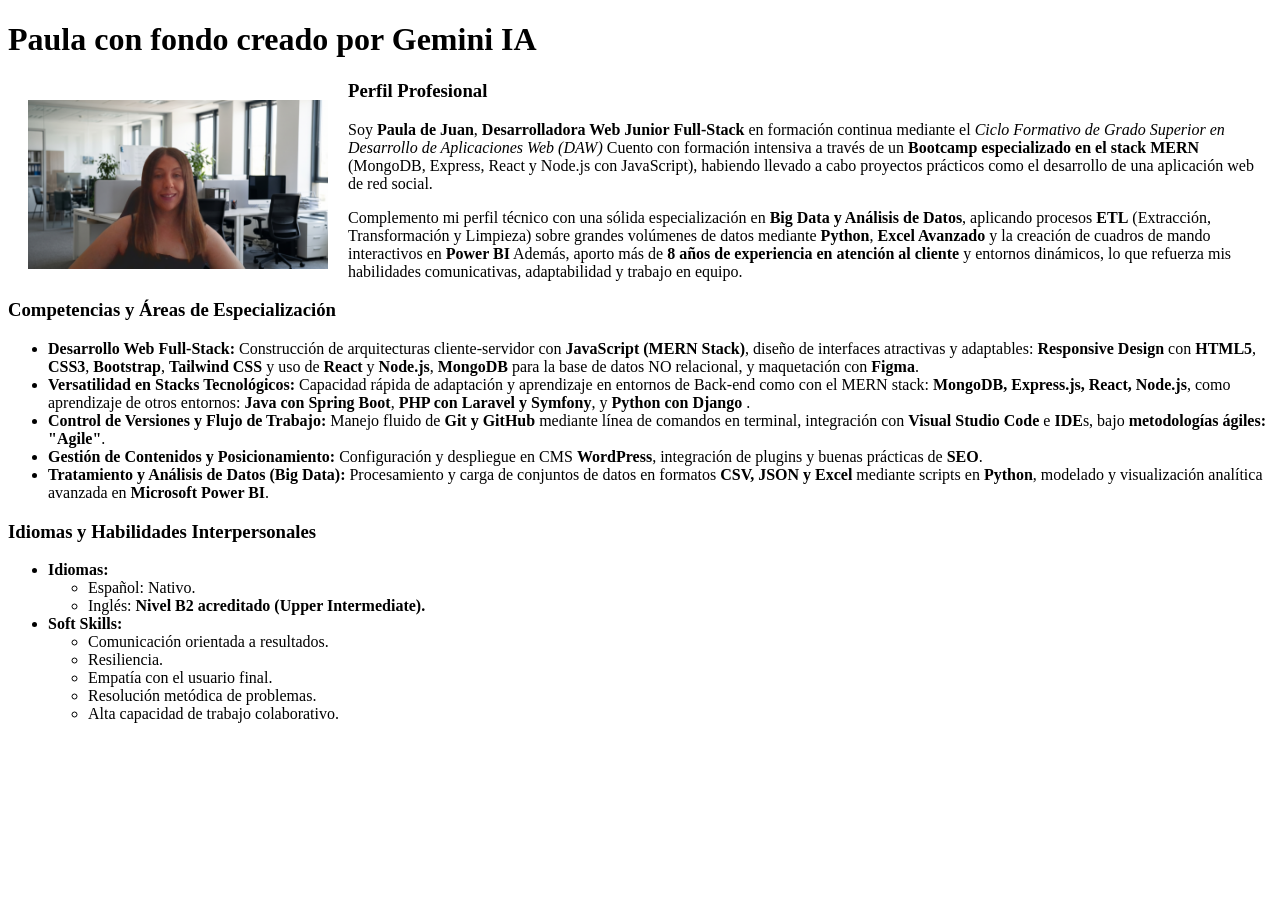
<file: Reto_Dia_1_Repasando_HTML5/Dia_1_6_Insertar_imagenes/index_curriculum_sin_estilos.html>
<!DOCTYPE html>
<html lang="es-es">

<head>
    <meta charset="UTF-8">
    <meta name="viewport" content="width=device-width, initial-scale=1.0">
    <title>Paula - Sobre Mí</title>
</head>

<body>
    <script>
        function ponerTituloAzul() { document.getElementById("titulo").style = "color: #2868CA" }
        function ponerTituloNegro() { document.getElementById("titulo").style = "color: black" }
    </script>
    <header>
        <h1 id="titulo" onmouseover="ponerTituloAzul()" onmouseout="ponerTituloNegro()"> Paula con fondo creado por
            Gemini IA</h1>
        <img src="img/gemini_paula_fondo_oficina.jpg" alt="Paula con fondo creado por Gemini IA" width="300"
            style="float: left; margin: 20px;">
    </header>
    <main>
        <section class="perfil-profesional">
            <h3>Perfil Profesional</h3>
            <p>
                Soy <strong>Paula de Juan</strong>, <strong>Desarrolladora Web Junior Full-Stack</strong> en formación
                continua mediante el <em>Ciclo Formativo de Grado Superior en Desarrollo de Aplicaciones Web (DAW)</em>
                Cuento con formación intensiva a través de un <strong>Bootcamp especializado en el stack MERN</strong>
                (MongoDB, Express, React y Node.js con JavaScript), habiendo llevado a cabo proyectos prácticos
                como el desarrollo de una aplicación web de red social.
            </p>

            <p>
                Complemento mi perfil técnico con una sólida especialización en <strong>Big Data y Análisis de
                    Datos</strong>, aplicando procesos <strong>ETL</strong> (Extracción, Transformación y
                Limpieza) sobre grandes volúmenes de datos mediante <strong>Python</strong>, <strong>Excel
                    Avanzado</strong> y la creación de cuadros de mando interactivos en <strong>Power BI</strong>
                Además, aporto más de <strong>8 años de experiencia en atención al cliente</strong> y entornos
                dinámicos, lo que refuerza mis habilidades comunicativas, adaptabilidad y trabajo en equipo.
            </p>

            <h3>Competencias y Áreas de Especialización</h3>
            <ul>
                <li>
                    <strong>Desarrollo Web Full-Stack:</strong> Construcción de arquitecturas cliente-servidor con
                    <b>JavaScript (MERN Stack)</b>, diseño de interfaces atractivas y adaptables: <b>Responsive
                    Design</b> con <b>HTML5</b>, <b>CSS3</b>, <b>Bootstrap</b>, <b>Tailwind CSS</b>
                    y uso de <b>React</b> y <b>Node.js</b>, <b>MongoDB</b> para la base de datos NO relacional, y
                    maquetación con <b>Figma</b>.
                </li>
                <li>
                    <strong>Versatilidad en Stacks Tecnológicos:</strong> Capacidad rápida de adaptación y aprendizaje
                    en entornos de Back-end como con el MERN stack: <b>MongoDB, Express.js, React, Node.js</b>,
                    como aprendizaje de otros entornos: <b>Java con Spring Boot</b>, <b>PHP con Laravel y Symfony</b>,
                    y <b>Python con Django</b> .
                </li>
                <li>
                    <strong>Control de Versiones y Flujo de Trabajo:</strong> Manejo fluido de <b>Git y GitHub</b>
                    mediante línea de comandos en terminal, integración con <b>Visual Studio Code</b> e <b>IDE</b>s,
                    bajo <b>metodologías ágiles: "Agile"</b>.
                </li>
                <li>
                    <strong>Gestión de Contenidos y Posicionamiento:</strong> Configuración y despliegue en CMS
                    <b>WordPress</b>, integración de plugins y buenas prácticas de <b>SEO</b>.
                </li>
                <li>
                    <strong>Tratamiento y Análisis de Datos (Big Data):</strong> Procesamiento y carga de conjuntos de
                    datos en formatos <b>CSV, JSON y Excel</b> mediante scripts en <b>Python</b>, modelado y
                    visualización analítica avanzada en <b>Microsoft Power BI</b>.
                </li>
            </ul>

            <h3>Idiomas y Habilidades Interpersonales</h3>

            <ul>
                <li>
                    <strong>Idiomas:</strong>
                    <ul>
                        <li>Español: Nativo.</li>
                        <li>Inglés: <b>Nivel B2 acreditado (Upper Intermediate).</b></li>
                    </ul>
                </li>
                <li>
                    <strong>Soft Skills:</strong>
                    <ul>
                        <li>Comunicación orientada a resultados.</li>
                        <li>Resiliencia.</li>
                        <li>Empatía con el usuario final.</li>
                        <li>Resolución metódica de problemas.</li>
                        <li>Alta capacidad de trabajo colaborativo.</li>
                    </ul>
                </li>
            </ul>
        </section>
    </main>
</body>

</html>
</file>
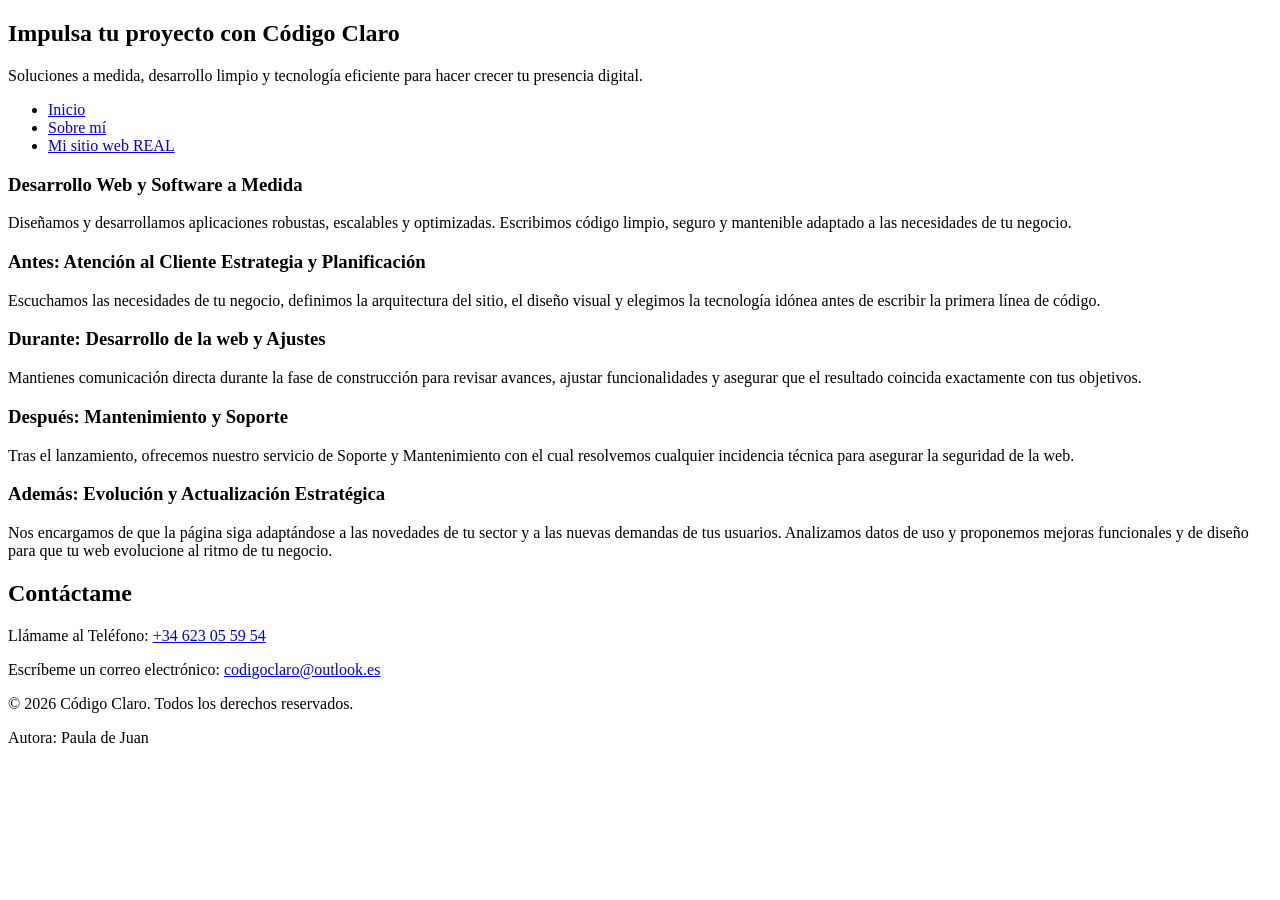
<file: Reto_Dia_1_Repasando_HTML5/Dia_1_7_Insertar_Enlaces/index_con_enlaces.html>
<!DOCTYPE html>
<html lang="es-es">

<head>
    <meta charset="UTF-8">
    <meta name="viewport" content="width=device-width, initial-scale=1.0">
    <title>Index con Enlaces</title>
</head>

<body>
    <header>
        <h2>Impulsa tu proyecto con Código Claro</h2>
        <p>Soluciones a medida, desarrollo limpio y tecnología eficiente para hacer crecer tu presencia digital.</p>
    </header>
    <nav>
        <ul>
            <li><a href="index_con_enlaces.html">Inicio</a></li>
            <li><a href="sobre_mi.html">Sobre mí</a></li>
            <li><a href="https://codigoclaro.es/" target="_blank">Mi sitio web REAL</a></li>
        </ul>
    </nav>
    <main>
        <article>
            <h3>Desarrollo Web y Software a Medida</h3>
            <p>
                Diseñamos y desarrollamos aplicaciones robustas, escalables y optimizadas.
                Escribimos código limpio, seguro y mantenible adaptado a las necesidades de tu negocio.
            </p>
        </article>
        <article>
            <h3>Antes: Atención al Cliente Estrategia y Planificación</h3>
            <p>
                Escuchamos las necesidades de tu negocio, definimos la arquitectura del sitio,
                el diseño visual y elegimos la tecnología idónea antes de escribir la primera línea de código.
            </p>
        </article>
        <article>
            <h3>Durante: Desarrollo de la web y Ajustes</h3>
            <p>
                Mantienes comunicación directa durante la fase de construcción para revisar avances,
                ajustar funcionalidades y asegurar que el resultado coincida exactamente con tus objetivos.
            </p>
        </article>
        <article>
            <h3>Después: Mantenimiento y Soporte</h3>
            <p>
                Tras el lanzamiento, ofrecemos nuestro servicio de Soporte y Mantenimiento con el cual
                resolvemos cualquier incidencia técnica para asegurar la seguridad de la web.
            </p>
        </article>
        <article>
            <h3>Además: Evolución y Actualización Estratégica</h3>
            <p>
                Nos encargamos de que la página siga adaptándose a las novedades de tu sector y a las nuevas demandas de
                tus usuarios.
                Analizamos datos de uso y proponemos mejoras funcionales y de diseño para que tu web evolucione al ritmo
                de tu negocio.
            </p>
        </article>
        <aside>
            <h2>Contáctame</h2>
            <p>Llámame al Teléfono: <a href="tel:+34623055954">+34 623 05 59 54</a></p>
            <p>Escríbeme un correo electrónico: <a href="mailto:codigoclaro@outlook.es">codigoclaro@outlook.es</a></p>
        </aside>
    </main>

    <footer>
        <p>© 2026 Código Claro. Todos los derechos reservados.</p>
        <p>Autora: Paula de Juan</p>
    </footer>
</body>
</html>
</file>
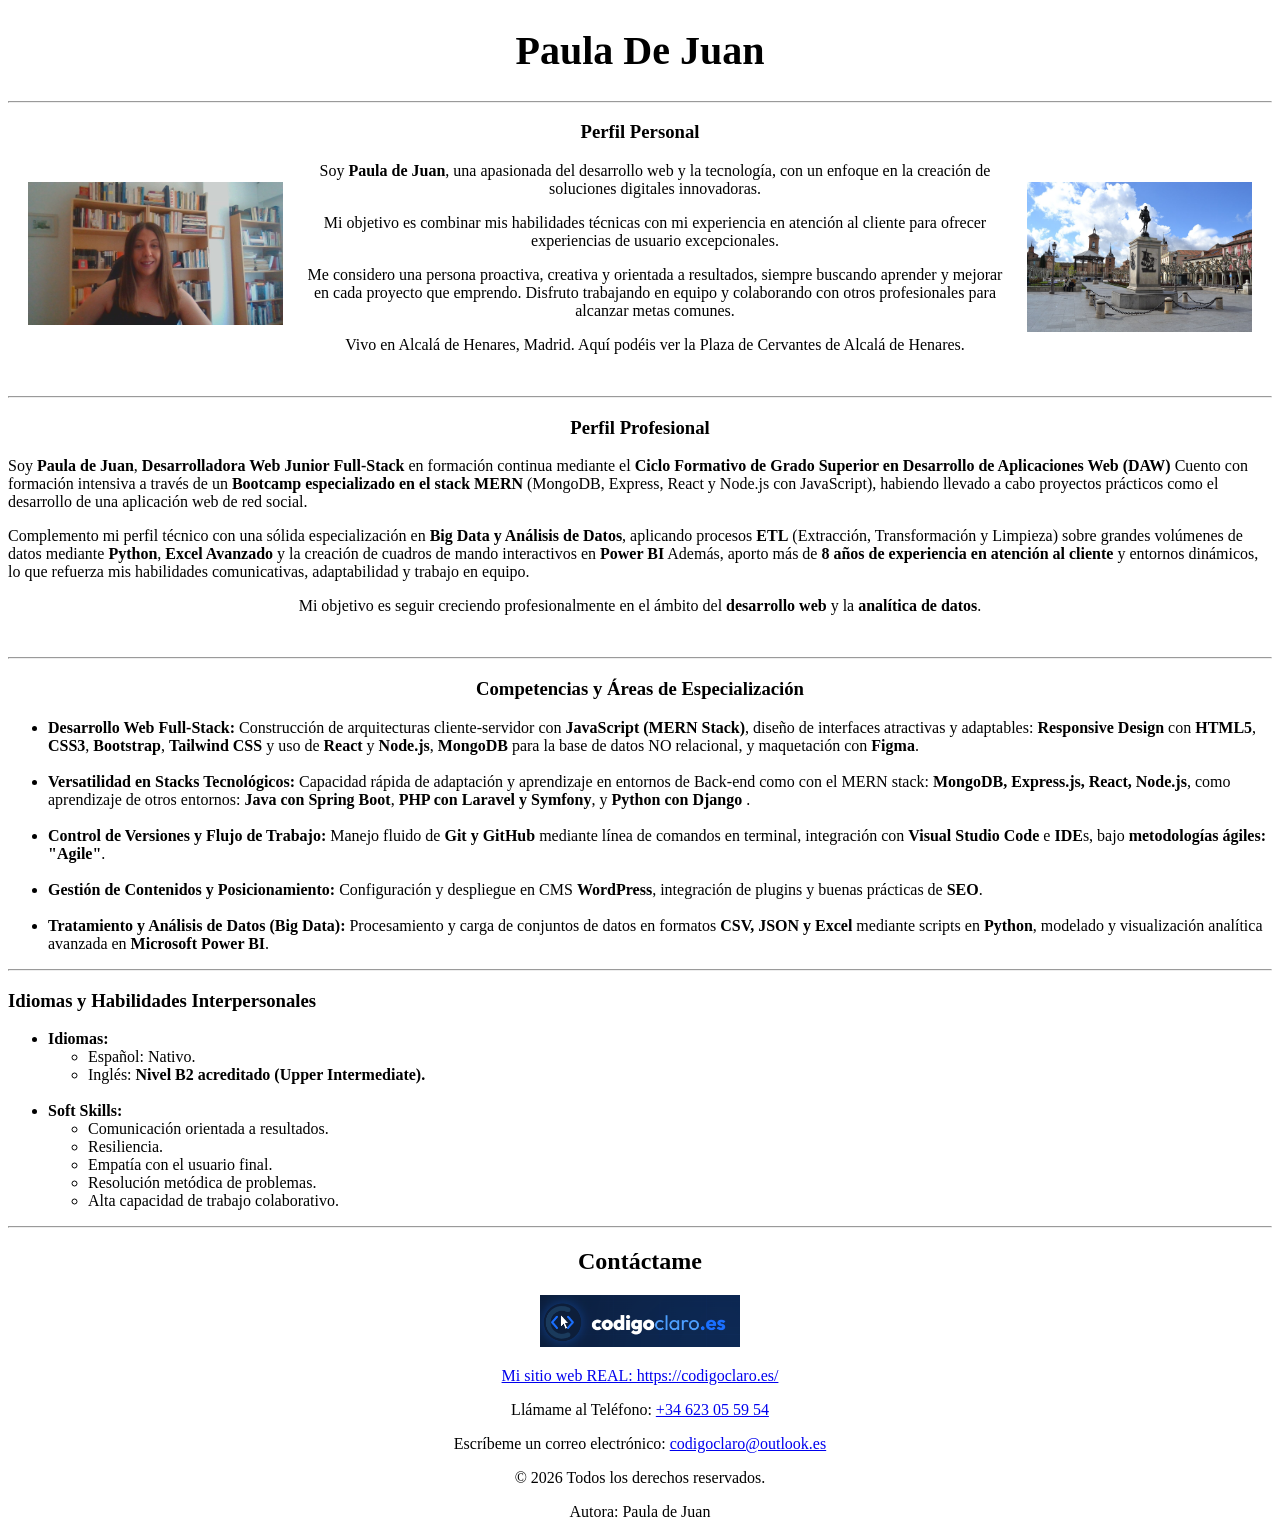
<file: Reto_Dia_1_Repasando_HTML5/Dia_1_8_Sitio_Web_Biografia/biografia.html>
<!DOCTYPE html>
<html lang="en">

<head>
    <meta charset="UTF-8">
    <meta name="viewport" content="width=device-width, initial-scale=1.0">
    <title>Mi Biografía</title>
</head>

<body>
    <script>
        function ponerTituloAzul() { document.getElementById("titulo").style = "color: #2868CA; text-align: center; font-size: 40px;" }
        function ponerTituloNegro() { document.getElementById("titulo").style = "color: black; text-align: center; font-size: 40px; " }
    </script>
    <header>
        <h1 style="text-align: center; font-size: 40px;" id="titulo" onmouseover="ponerTituloAzul()"
            onmouseout="ponerTituloNegro()"> Paula De Juan</h1>
    </header>
    <hr>
    <main>
        <section class="perfil-personal" style="text-align: center;">
            <h3>Perfil Personal</h3>
            <img src="img/paula_de_juan.jpeg" alt="Paula de Juan con Librería de Fondo" width="255"
                style="float: left; margin: 20px;">
            <img src="img/plaza-de-cervantes.jpg" alt="Plaza de Cervantes de Alcalá de Henares" width="225"
                style="float: right; margin: 20px;">
            <p>
                Soy <strong>Paula de Juan</strong>, una apasionada del desarrollo web y la tecnología, con un enfoque en
                la creación de soluciones digitales innovadoras.
            </p>
            <p>
                Mi objetivo es combinar mis habilidades técnicas con
                mi experiencia en atención al cliente para ofrecer experiencias de usuario excepcionales.
            </p>

            <p>
                Me considero una persona proactiva, creativa y orientada a resultados, siempre buscando aprender y
                mejorar en cada proyecto que emprendo. Disfruto trabajando en equipo y colaborando con otros
                profesionales para alcanzar metas comunes.
            </p>

            <p>Vivo en Alcalá de Henares, Madrid. Aquí podéis ver la Plaza de Cervantes de Alcalá de Henares.</p>
        </section>
        <br>
        <hr>
        <section class="perfil-profesional">
            <h3 style="text-align: center;">Perfil Profesional</h3>
            <p>
                Soy <strong>Paula de Juan</strong>, <strong>Desarrolladora Web Junior Full-Stack</strong> en formación
                continua mediante el <b>Ciclo Formativo de Grado Superior en Desarrollo de Aplicaciones Web (DAW)</b>
                Cuento con formación intensiva a través de un <strong>Bootcamp especializado en el stack MERN</strong>
                (MongoDB, Express, React y Node.js con JavaScript), habiendo llevado a cabo proyectos prácticos
                como el desarrollo de una aplicación web de red social.
            </p>

            <p>
                Complemento mi perfil técnico con una sólida especialización en <strong>Big Data y Análisis de
                    Datos</strong>, aplicando procesos <strong>ETL</strong> (Extracción, Transformación y
                Limpieza) sobre grandes volúmenes de datos mediante <strong>Python</strong>, <strong>Excel
                    Avanzado</strong> y la creación de cuadros de mando interactivos en <strong>Power BI</strong>
                Además, aporto más de <strong>8 años de experiencia en atención al cliente</strong> y entornos
                dinámicos, lo que refuerza mis habilidades comunicativas, adaptabilidad y trabajo en equipo.
            </p>
            <p style="text-align: center;">
                Mi objetivo es seguir creciendo profesionalmente en el ámbito del <b>desarrollo web</b> y la
                <b>analítica de datos</b>.
            </p>
            <br>
            <hr>
            <h3 style="text-align: center;">Competencias y Áreas de Especialización</h3>
            <ul>
                <li>
                    <strong>Desarrollo Web Full-Stack:</strong> Construcción de arquitecturas cliente-servidor con
                    <b>JavaScript (MERN Stack)</b>, diseño de interfaces atractivas y adaptables: <b>Responsive
                        Design</b> con <b>HTML5</b>, <b>CSS3</b>, <b>Bootstrap</b>, <b>Tailwind CSS</b>
                    y uso de <b>React</b> y <b>Node.js</b>, <b>MongoDB</b> para la base de datos NO relacional, y
                    maquetación con <b>Figma</b>.
                </li>
                <br>
                <li>
                    <strong>Versatilidad en Stacks Tecnológicos:</strong> Capacidad rápida de adaptación y aprendizaje
                    en entornos de Back-end como con el MERN stack: <b>MongoDB, Express.js, React, Node.js</b>,
                    como aprendizaje de otros entornos: <b>Java con Spring Boot</b>, <b>PHP con Laravel y Symfony</b>,
                    y <b>Python con Django</b> .
                </li>
                <br>
                <li>
                    <strong>Control de Versiones y Flujo de Trabajo:</strong> Manejo fluido de <b>Git y GitHub</b>
                    mediante línea de comandos en terminal, integración con <b>Visual Studio Code</b> e <b>IDE</b>s,
                    bajo <b>metodologías ágiles: "Agile"</b>.
                </li>
                <br>
                <li>
                    <strong>Gestión de Contenidos y Posicionamiento:</strong> Configuración y despliegue en CMS
                    <b>WordPress</b>, integración de plugins y buenas prácticas de <b>SEO</b>.
                </li>
                <br>
                <li>
                    <strong>Tratamiento y Análisis de Datos (Big Data):</strong> Procesamiento y carga de conjuntos de
                    datos en formatos <b>CSV, JSON y Excel</b> mediante scripts en <b>Python</b>, modelado y
                    visualización analítica avanzada en <b>Microsoft Power BI</b>.
                </li>
            </ul>
            <hr>

            <h3>Idiomas y Habilidades Interpersonales</h3>

            <ul>
                <li>
                    <strong>Idiomas:</strong>
                    <ul>
                        <li>Español: Nativo.</li>
                        <li>Inglés: <b>Nivel B2 acreditado (Upper Intermediate).</b></li>
                    </ul>
                </li>
                <br>
                <li>
                    <strong>Soft Skills:</strong>
                    <ul>
                        <li>Comunicación orientada a resultados.</li>
                        <li>Resiliencia.</li>
                        <li>Empatía con el usuario final.</li>
                        <li>Resolución metódica de problemas.</li>
                        <li>Alta capacidad de trabajo colaborativo.</li>
                    </ul>
                </li>
            </ul>
        </section>
        <hr>
    </main>
    <footer style="text-align: center; margin-top: 20px;"> 
        <h2>Contáctame</h2>
        <a href="https://codigoclaro.es/" target="_blank">
            <img src="img/codigoclaro.es-logotipo-nuevo.png" alt="Logotipo de codigoclaro.es" width="200">
        </a>
        <p><a href="https://codigoclaro.es/" target="_blank">Mi sitio web REAL: https://codigoclaro.es/</a></p>
        <p>Llámame al Teléfono: <a href="tel:+34623055954">+34 623 05 59 54</a></p>
        <p>Escríbeme un correo electrónico: <a href="mailto:codigoclaro@outlook.es">codigoclaro@outlook.es</a></p>
        <p>© 2026 Todos los derechos reservados.</p>
        <p>Autora: Paula de Juan</p>
    </footer>
</body>

</html>
</file>
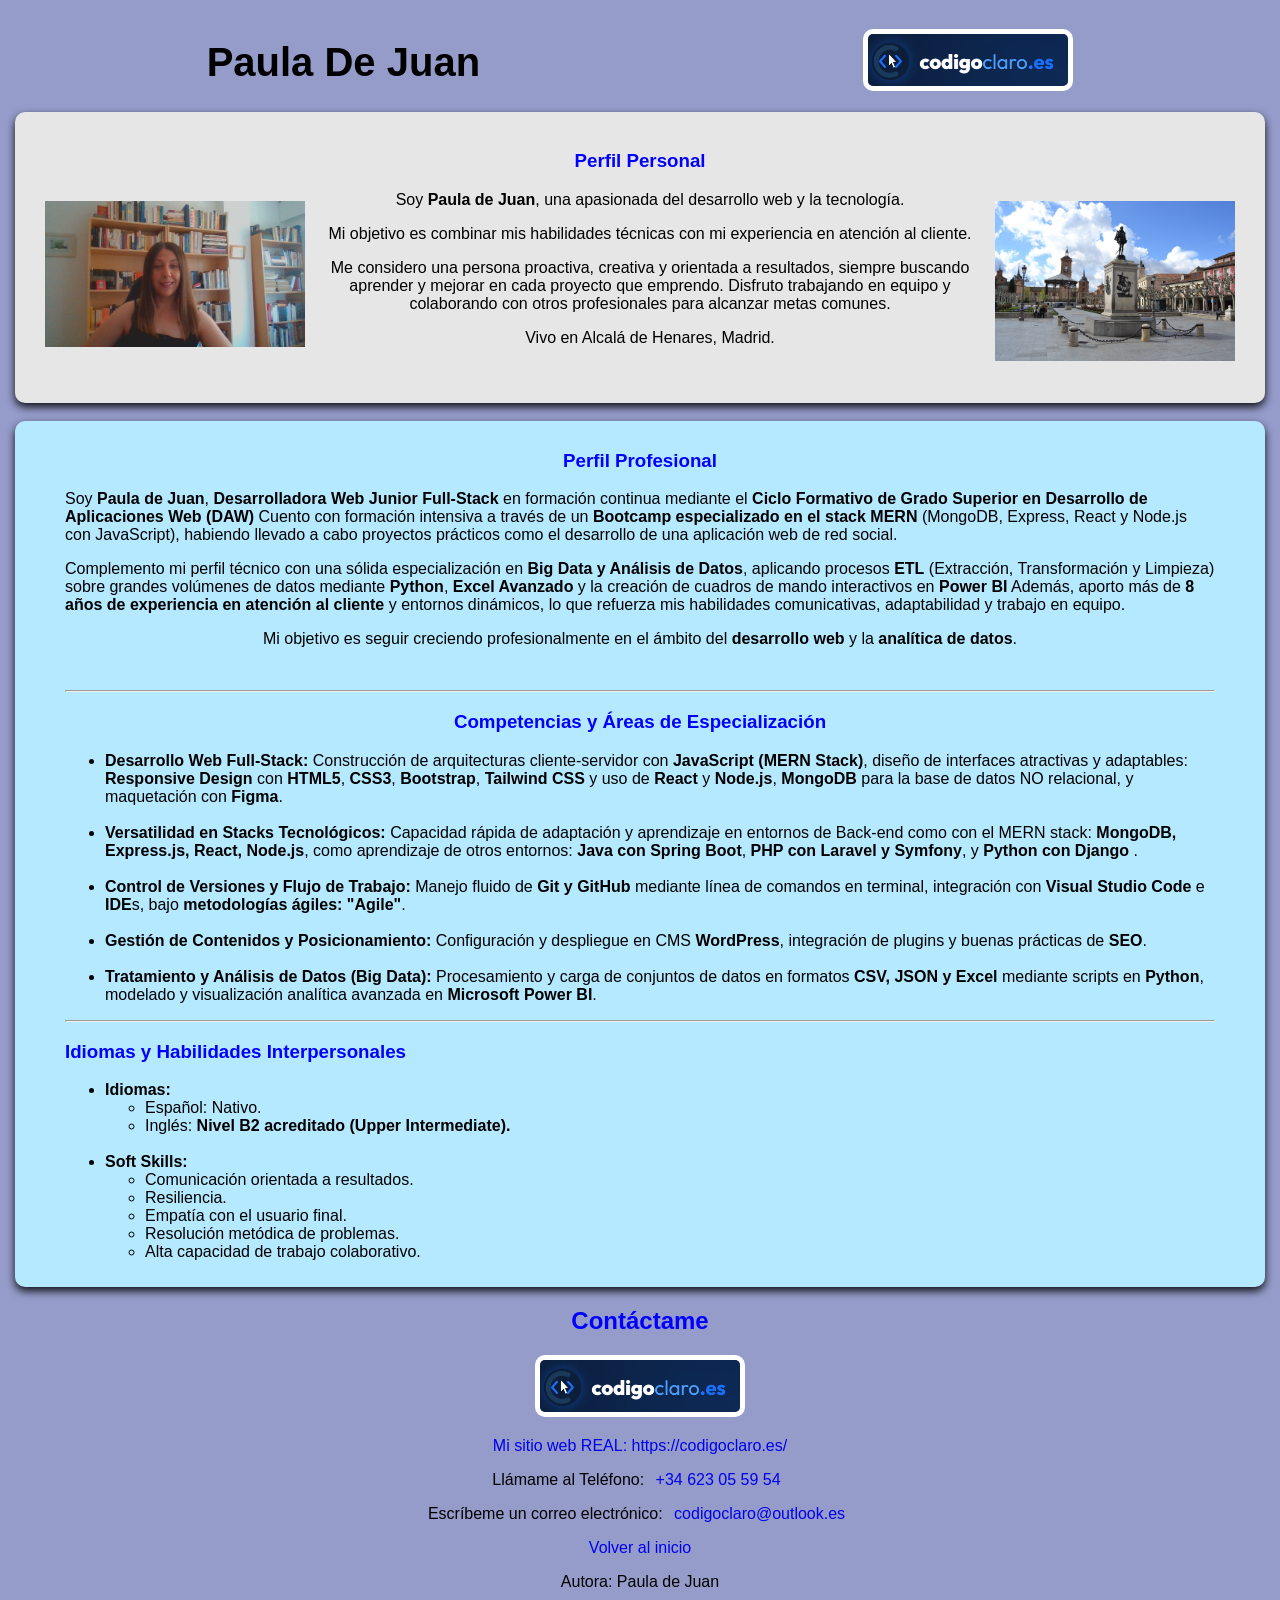
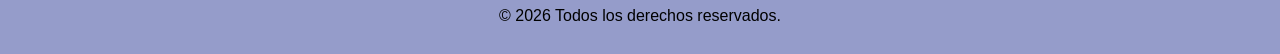
<file: Reto_Dia_2_Repasando_CSS3/Dia_2_Biografia_con_CSS/biografia.html>
<!DOCTYPE html>
<html lang="en">

<head>
    <meta charset="UTF-8">
    <meta name="viewport" content="width=device-width, initial-scale=1.0">
    <title>Mi Biografía</title>
    <link rel="stylesheet" href="css/styles.css">
</head>

<body>
    <script>
        function ponerTituloAzul() { document.getElementById("titulo").style = "color: blue; text-align: center; font-size: 40px;" }
        function ponerTituloNegro() { document.getElementById("titulo").style = "color: black; text-align: center; font-size: 40px; " }
        function ponerBordeAzul() { document.querySelector("header img").style = "border: 5px solid blue; border-radius: 10px;" }
        function ponerBordeBlanco() { document.querySelector("header img").style = "border: 5px solid white; border-radius: 10px;" }
        function ponerBordeAzulFooterLogo() { document.querySelector("footer img").style = "border: 5px solid blue; border-radius: 10px;" }
        function ponerBordeBlancoFooterLogo() { document.querySelector("footer img").style = "border: 5px solid white; border-radius: 10px;" }
    </script>
    <header style="display: flex; align-items: center; justify-content: space-around;">
        <h1 style="text-align: center; font-size: 40px;" id="titulo" onmouseover="ponerTituloAzul()"
            onmouseout="ponerTituloNegro()"> Paula De Juan</h1>
        <a href="https://codigoclaro.es/" target="_blank">
            <img src="img/codigoclaro.es-logotipo-nuevo.png" alt="Logotipo de codigoclaro.es" width="200"
                onmouseover="ponerBordeAzul()" onmouseout="ponerBordeBlanco()"
                style="border: 5px solid white; border-radius: 10px;">
        </a>
    </header>
    <main>
        <section class="perfil-personal" style="text-align: center;">
            <h3>Perfil Personal</h3>
            <img src="img/paula_de_juan.jpeg" alt="Paula de Juan con Librería de Fondo" width="260"
                style="float: left; margin: 10px;">
            <img src="img/plaza-de-cervantes.jpg" alt="Plaza de Cervantes de Alcalá de Henares" width="240"
                style="float: right; margin: 10px;">
            <p>
                Soy <strong>Paula de Juan</strong>, una apasionada del desarrollo web y la tecnología.
            </p>
            <p>
                Mi objetivo es combinar mis habilidades técnicas con
                mi experiencia en atención al cliente.
            </p>
            <p>
                Me considero una persona proactiva, creativa y orientada a resultados, siempre buscando aprender y
                mejorar en cada proyecto que emprendo. Disfruto trabajando en equipo y colaborando con otros
                profesionales para alcanzar metas comunes.
            </p>

            <p>Vivo en Alcalá de Henares, Madrid.</p>
        </section>
        <br>

        <section class="perfil-profesional">
            <h3 style="text-align: center;">Perfil Profesional</h3>
            <p>
                Soy <strong>Paula de Juan</strong>, <strong>Desarrolladora Web Junior Full-Stack</strong> en formación
                continua mediante el <b>Ciclo Formativo de Grado Superior en Desarrollo de Aplicaciones Web (DAW)</b>
                Cuento con formación intensiva a través de un <strong>Bootcamp especializado en el stack MERN</strong>
                (MongoDB, Express, React y Node.js con JavaScript), habiendo llevado a cabo proyectos prácticos
                como el desarrollo de una aplicación web de red social.
            </p>

            <p>
                Complemento mi perfil técnico con una sólida especialización en <strong>Big Data y Análisis de
                    Datos</strong>, aplicando procesos <strong>ETL</strong> (Extracción, Transformación y
                Limpieza) sobre grandes volúmenes de datos mediante <strong>Python</strong>, <strong>Excel
                    Avanzado</strong> y la creación de cuadros de mando interactivos en <strong>Power BI</strong>
                Además, aporto más de <strong>8 años de experiencia en atención al cliente</strong> y entornos
                dinámicos, lo que refuerza mis habilidades comunicativas, adaptabilidad y trabajo en equipo.
            </p>
            <p style="text-align: center;">
                Mi objetivo es seguir creciendo profesionalmente en el ámbito del <b>desarrollo web</b> y la
                <b>analítica de datos</b>.
            </p>
            <br>
            <hr>
            <h3 style="text-align: center;">Competencias y Áreas de Especialización</h3>
            <ul>
                <li>
                    <strong>Desarrollo Web Full-Stack:</strong> Construcción de arquitecturas cliente-servidor con
                    <b>JavaScript (MERN Stack)</b>, diseño de interfaces atractivas y adaptables: <b>Responsive
                        Design</b> con <b>HTML5</b>, <b>CSS3</b>, <b>Bootstrap</b>, <b>Tailwind CSS</b>
                    y uso de <b>React</b> y <b>Node.js</b>, <b>MongoDB</b> para la base de datos NO relacional, y
                    maquetación con <b>Figma</b>.
                </li>
                <br>
                <li>
                    <strong>Versatilidad en Stacks Tecnológicos:</strong> Capacidad rápida de adaptación y aprendizaje
                    en entornos de Back-end como con el MERN stack: <b>MongoDB, Express.js, React, Node.js</b>,
                    como aprendizaje de otros entornos: <b>Java con Spring Boot</b>, <b>PHP con Laravel y Symfony</b>,
                    y <b>Python con Django</b> .
                </li>
                <br>
                <li>
                    <strong>Control de Versiones y Flujo de Trabajo:</strong> Manejo fluido de <b>Git y GitHub</b>
                    mediante línea de comandos en terminal, integración con <b>Visual Studio Code</b> e <b>IDE</b>s,
                    bajo <b>metodologías ágiles: "Agile"</b>.
                </li>
                <br>
                <li>
                    <strong>Gestión de Contenidos y Posicionamiento:</strong> Configuración y despliegue en CMS
                    <b>WordPress</b>, integración de plugins y buenas prácticas de <b>SEO</b>.
                </li>
                <br>
                <li>
                    <strong>Tratamiento y Análisis de Datos (Big Data):</strong> Procesamiento y carga de conjuntos de
                    datos en formatos <b>CSV, JSON y Excel</b> mediante scripts en <b>Python</b>, modelado y
                    visualización analítica avanzada en <b>Microsoft Power BI</b>.
                </li>
            </ul>
            <hr>

            <h3>Idiomas y Habilidades Interpersonales</h3>

            <ul>
                <li>
                    <strong>Idiomas:</strong>
                    <ul>
                        <li>Español: Nativo.</li>
                        <li>Inglés: <b>Nivel B2 acreditado (Upper Intermediate).</b></li>
                    </ul>
                </li>
                <br>
                <li>
                    <strong>Soft Skills:</strong>
                    <ul>
                        <li>Comunicación orientada a resultados.</li>
                        <li>Resiliencia.</li>
                        <li>Empatía con el usuario final.</li>
                        <li>Resolución metódica de problemas.</li>
                        <li>Alta capacidad de trabajo colaborativo.</li>
                    </ul>
                </li>
            </ul>
        </section>
    </main>
    <footer style="text-align: center; margin-top: 20px;">
        <h2>Contáctame</h2>
        <a href="https://codigoclaro.es/" target="_blank">
            <img src="img/codigoclaro.es-logotipo-nuevo.png" alt="Logotipo de codigoclaro.es" width="200"
                onmouseover="ponerBordeAzulFooterLogo()" onmouseout="ponerBordeBlancoFooterLogo()"
                style="border: 5px solid white; border-radius: 10px;">
        </a>
        <div class="enlaces-contacto">
            <p><a href="https://codigoclaro.es/" target="_blank">Mi sitio web REAL: https://codigoclaro.es/</a></p>
            <p>Llámame al Teléfono: <a href="tel:+34623055954">+34 623 05 59 54</a></p>
            <p>Escríbeme un correo electrónico: <a href="mailto:codigoclaro@outlook.es">codigoclaro@outlook.es</a></p>
            <p><a href="#titulo">Volver al inicio</a></p>
            <p>Autora: Paula de Juan</p>
            <p>© 2026 Todos los derechos reservados.</p>
        </div>
    </footer>
</body>

</html>
</file>
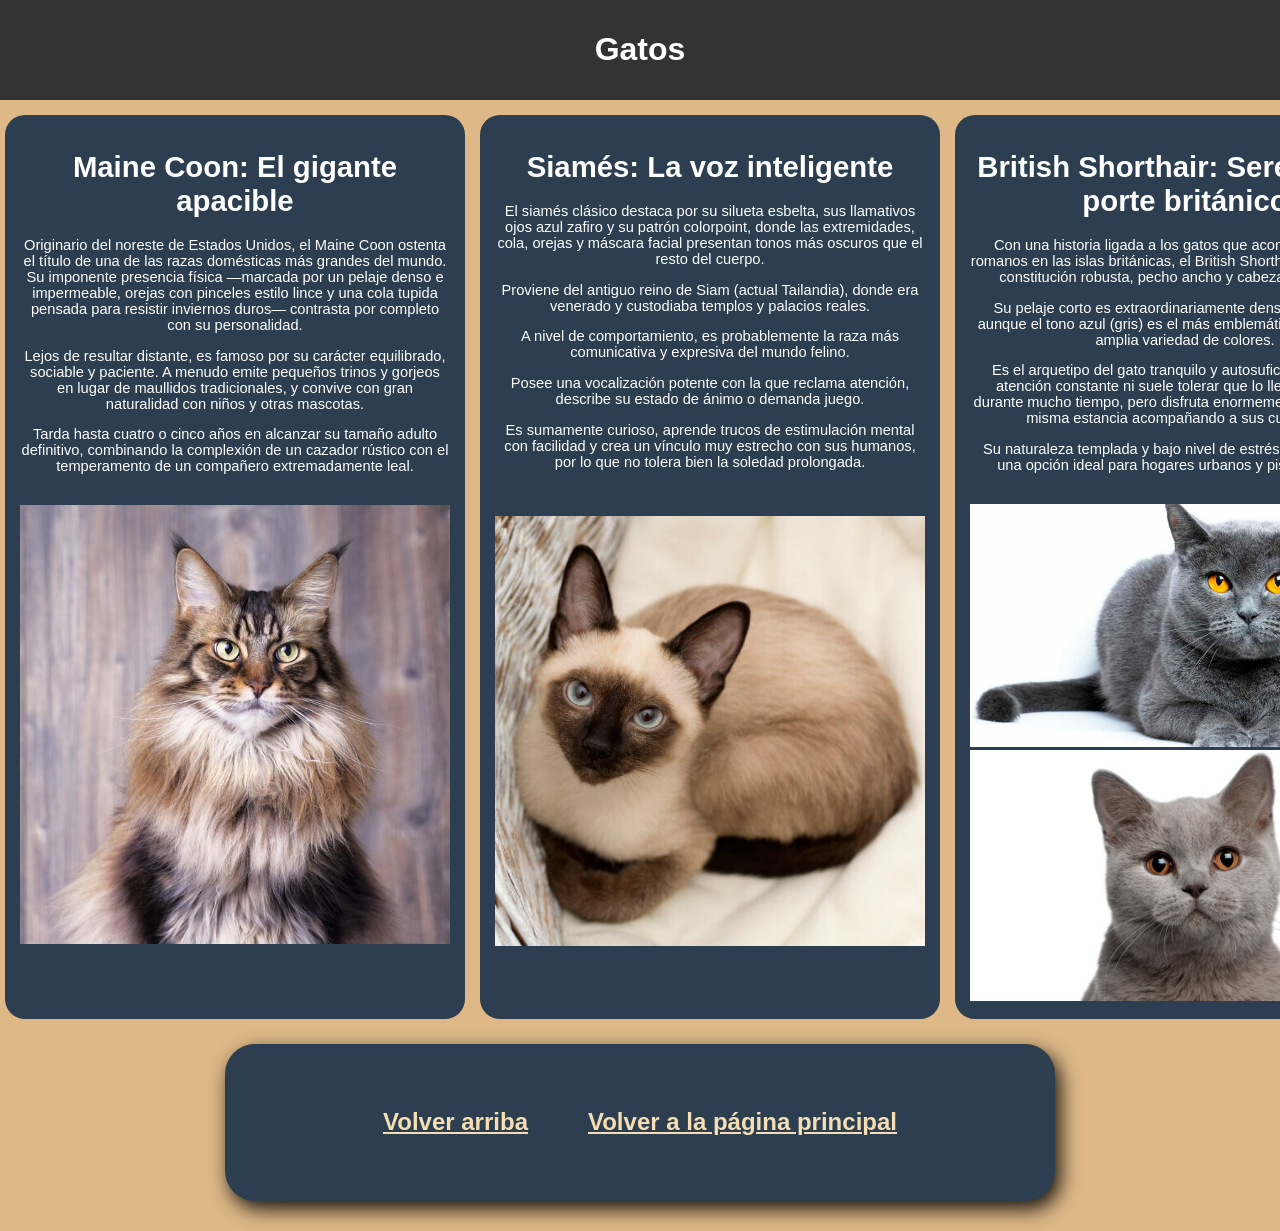
<file: Reto_Dia_2_Repasando_CSS3/Dia_2_Crear_una_Hoja_de_Estilo/pages/gatos.html>
<!DOCTYPE html>
<html lang="es-es">

<head>
    <meta charset="UTF-8">
    <meta name="viewport" content="width=device-width, initial-scale=1.0">
    <title>Razas de Gatos</title>
    <link rel="stylesheet" href="../css/styles.css">

<body>
    <header>
        <h1 id="arriba">Gatos</h1>
    </header>
    <div class="grid-container">

        <div class="card">
            <h1>Maine Coon: El gigante apacible</h1>
            <p>Originario del noreste de Estados Unidos, el Maine Coon ostenta el título de una de las razas domésticas
                más
                grandes del mundo. Su imponente presencia física —marcada por un pelaje denso e impermeable, orejas con
                pinceles
                estilo lince y una cola tupida pensada para resistir inviernos duros— contrasta por completo con su
                personalidad.</p>
            <p>Lejos de resultar distante, es famoso por su carácter equilibrado, sociable y paciente. A menudo emite
                pequeños
                trinos y gorjeos en lugar de maullidos tradicionales, y convive con gran naturalidad con niños y otras
                mascotas.</p>
            <p>
                Tarda hasta cuatro o cinco años en alcanzar su tamaño adulto definitivo, combinando la complexión de un
                cazador
                rústico con el temperamento de un compañero extremadamente leal.</p>
            <br>
            <img src="../img/maine_Coon1.jpg" alt="Raza de Gato Maine Coon" width="430">
        </div>

        <div class="card">
            <h1>Siamés: La voz inteligente</h1>
            <p>El siamés clásico destaca por su silueta esbelta, sus llamativos ojos azul zafiro y su patrón colorpoint,
                donde las extremidades, cola, orejas y máscara facial presentan tonos más oscuros que el resto del
                cuerpo.</p>

            <p>Proviene del antiguo reino de Siam (actual Tailandia), donde era venerado y custodiaba templos y palacios
                reales.
            </p>
            <p>A nivel de comportamiento, es probablemente la raza más comunicativa y expresiva del mundo felino.</p>
            <p>Posee una vocalización potente con la que reclama atención, describe su estado de ánimo o demanda juego.
            </p>
            <p>Es sumamente curioso, aprende trucos de estimulación mental con facilidad y crea un vínculo muy estrecho
                con sus
                humanos, por lo que no tolera bien la soledad prolongada.</p>
            <br>
            <br>
            <img src="../img/Siames1.jpg" alt="Raza de Gato Siamés" width="430">
        </div>

        <div class="card">
            <h1>British Shorthair: Serenidad y porte británico</h1>
            <p>Con una historia ligada a los gatos que acompañaron a los romanos en las islas británicas, el British
                Shorthair
                destaca por su constitución robusta, pecho ancho y cabeza redondeada.</p>
            <p> Su pelaje corto es
                extraordinariamente
                denso y afelpado, y aunque el tono azul (gris) es el más emblemático, existe en una amplia variedad de
                colores.
            </p>
            <p>Es el arquetipo del gato tranquilo y autosuficiente. No exige atención constante ni suele tolerar que lo
                lleven
                en brazos durante mucho tiempo, pero disfruta enormemente de estar en la misma estancia acompañando a
                sus
                cuidadores. </p>
            <p> Su naturaleza templada y bajo nivel de estrés lo convierten en una opción ideal para hogares
                urbanos
                y pisos tranquilos.</p>
            <br>
            <img src="../img/British-shorthair1.jpg" alt="Raza de Gato British Shorthair" width="430">
            <img src="../img/British-shorthair2.jpg" alt="Raza de Gato British Shorthair 2" width="430">
        </div>

        <div class="card">
            <h1>Bengalí: Belleza salvaje en formato doméstico</h1>
            <p>Surgido del cruce planificado entre el gato doméstico y el gato leopardo asiático (Prionailurus
                bengalensis),
                el
                bengalí conserva la estética exótica de la selva: un manto brillante con motas (rosetas) o patrones
                jaspeados y
                un brillo dorado muy característico (glitter).</p>
            <p>Pese a su apariencia salvaje, es un animal doméstico cariñoso, aunque requiere cuidadores activos. Cuenta
                con
                un
                nivel de energía notablemente alto, pasión por saltar a puntos elevados y una inusual fascinación por el
                agua
                (no es raro verle curiosear en la ducha o el fregadero). Necesita enriquecimiento ambiental diario y
                juego
                constante para canalizar su dinamismo.</p>
            <br>
            <img src="../img/gato-bengali.jpg" alt="Raza de Gato Bengalí" width="430">
            <img src="../img/Bengali1.jpg" alt="Raza de Gato Bengalí" width="430">
        </div>
    </div>
    <footer>
            <a href="#arriba">
                <h2>Volver arriba</h2>
            </a>
            <a href="../index.html">
                <h2>Volver a la página principal</h2>
            </a>
        
    </footer>
</body>

</html>
</file>
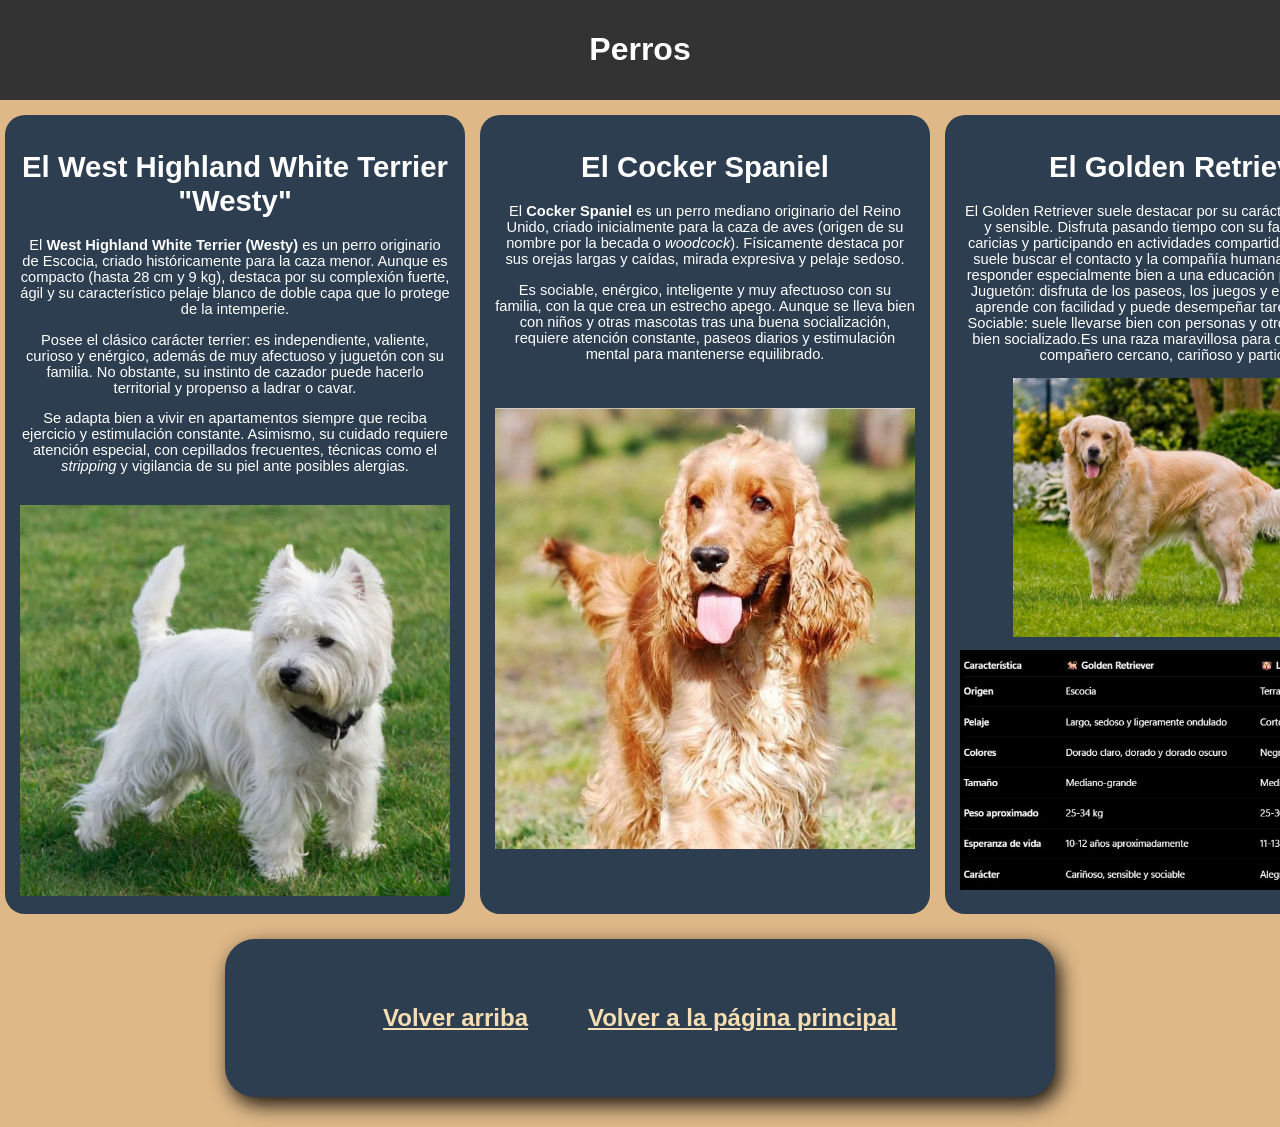
<file: Reto_Dia_2_Repasando_CSS3/Dia_2_Crear_una_Hoja_de_Estilo/pages/perros.html>
<!DOCTYPE html>
<html lang="es-es">

<head>
    <meta charset="UTF-8">
    <meta name="viewport" content="width=device-width, initial-scale=1.0">
    <title>Razas de Perros</title>
    <link rel="stylesheet" href="../css/styles.css">

</head>

<body>
    <header>
        <h1 id="arriba">Perros</h1>
    </header>
    <div class="grid-container">

        <div class="card">
            <h1>El West Highland White Terrier "Westy"</h1>
            <p>El <strong>West Highland White Terrier (Westy)</strong> es un perro originario de Escocia, criado
                históricamente para la caza menor. Aunque es compacto (hasta 28 cm y 9 kg), destaca por su complexión
                fuerte, ágil y su característico pelaje blanco de doble capa que lo protege de la intemperie.
            </p>
            <p>
                Posee el clásico carácter terrier: es independiente, valiente, curioso y enérgico, además de muy
                afectuoso y juguetón con su familia. No obstante, su instinto de cazador puede hacerlo territorial y
                propenso a ladrar o cavar.
            </p>
            <p>
                Se adapta bien a vivir en apartamentos siempre que reciba ejercicio y estimulación constante. Asimismo,
                su cuidado requiere atención especial, con cepillados frecuentes, técnicas como el <em>stripping</em> y
                vigilancia de su piel ante posibles alergias.
            </p>
            <br>
            <img src="../img/westy-west-highland-terrier.png" alt="West Highland White Terrier Westy" width="430">
        </div>
        <div class="card">
            <h1>El Cocker Spaniel</h1>
            <p>
                El <strong>Cocker Spaniel</strong> es un perro mediano originario del Reino Unido, criado inicialmente
                para la caza de aves (origen de su nombre por la becada o <em>woodcock</em>). Físicamente destaca por
                sus orejas largas y caídas, mirada expresiva y pelaje sedoso.
            </p>

            <p>
                Es sociable, enérgico, inteligente y muy afectuoso con su familia, con la que crea un estrecho apego.
                Aunque se lleva bien con niños y otras mascotas tras una buena socialización, requiere atención
                constante, paseos diarios y estimulación mental para mantenerse equilibrado.
            </p>
            <br>
            <br>
            <img src="../img/cocker-spaniel.jpg" alt="Cocker Spaniel" width="420">
        </div>
        <div class="card">
            <h1>El Golden Retriever</h1>
            <p>El Golden Retriever suele destacar por su carácter dulce, afectuoso y sensible. Disfruta pasando tiempo
                con su familia, recibiendo caricias y participando en actividades compartidas. Muy afectuoso: suele
                buscar el contacto y la compañía humana. Sensible: puede responder especialmente bien a una educación
                paciente y positiva. Juguetón: disfruta de los paseos, los juegos y el agua. Inteligente: aprende con
                facilidad y puede desempeñar tareas de asistencia. Sociable: suele llevarse bien con personas y otros
                animales si está bien socializado.Es una raza maravillosa para quienes buscan un compañero cercano,
                cariñoso y participativo.</p>
            <img src="../img/golden-retriever.jpg" alt="Golden retriever" width="345">
            <div id="diferencias-entre-g-l">
                <a href="../img/diferencias-entre-retrievers.jpg">
                    <img src="../img/diferencias-entre-retrievers.jpg" alt="Diferencias entre Golden y Labrador"
                        width="450">
                </a>
            </div>
        </div>
        <div class="card">
            <h1>El Labrador Retriever</h1>
            <p>El Labrador Retriever suele ser un perro entusiasta, amistoso y lleno de energía. Le encanta jugar,
                explorar, nadar y realizar actividades con sus dueños. Muy juguetón: suele conservar su entusiasmo
                durante buena parte de su vida. Activo: necesita paseos, ejercicio y estimulación mental. Sociable:
                generalmente disfruta de la compañía de personas y otros perros. Inteligente: destaca en el
                adiestramiento, el trabajo de asistencia y el rescate. Motivado por la comida: muchos labradores
                aprenden muy bien mediante premios, aunque es importante controlar su alimentación. Es una excelente
                opción para personas y familias que disfrutan de las actividades al aire libre y pueden dedicar tiempo a
                su ejercicio diario.</p>
            <br>
            <img src="../img/labrador-retriever.jpg" alt="Labrador Retriever" width="430">
        </div>
    </div>

    <footer>
        <a href="#arriba">
            <h2>Volver arriba</h2>
        </a>
        <a href="../index.html">
            <h2>Volver a la página principal</h2>
        </a>

    </footer>

</body>

</html>
</file>
<file: Reto_Dia_2_Repasando_CSS3/Dia_2_Aprendiendo_estilos/css/styles.css>
body {
  background-color: black;
  color: white;
}

#titulo {
  color: orange;
}

#subtitulo {
  color: lime;
}

.limelight-regular {
  font-family: "Limelight", sans-serif;
  font-weight: 400;
  font-style: normal;
  font-size: 20px;
}

h1, h2 {
  text-align: center;
}

li {
  list-style: none;
  text-align: center;
  margin: 10px;
}

a {
  color:white;
  text-decoration: none;
}

article {
  margin: 20px;
  padding: 20px;
  color: black;
  background-color: burlywood;
  border: 1px solid white;
  border-radius: 10px;
}
</file>
<file: Reto_Dia_2_Repasando_CSS3/Dia_2_Crear_una_Hoja_de_Estilo/css/styles.css>
body {
    margin: 0px;
    padding: 0px;
    box-sizing: border-box;
    font-family: Arial, Helvetica, sans-serif;
    background-color: burlywood;
}

header {
    background-color: #333333;
    padding: 10px 25px 10px 25px; 
    text-align: center;
    margin-bottom: 10px;
}

h1 {
    text-align: center;
    font-family: Arial, Helvetica, sans-serif;
    color: white;
}

.grid-container {
    display: grid;
    grid-template-columns: repeat(4, 1fr);
    gap: 5px;
    margin-bottom: 20px;
}

.card {
    background-color: #2c3e50;
    color: white;
    text-align: center;
    font-size: 11pt;
    padding: 15px;
    border-radius: 20px; 
    margin: 5px;
}

.texto-mas-grande {
    font-size: 14pt;
    box-shadow: 10px 8px 20px rgba(0, 0, 0, 0.9);
    margin-left: 10px;
    margin-right: 10px;

}

.grid-container2 {
    display: grid;
    grid-template-columns: repeat(2, 1fr);
    gap: 5px;
    margin-bottom: 20px;
} 

footer {
    display: flex;
    justify-content: center;
    align-items: center;
    text-align: center;
    background-color: #2c3e50;
    color: white;
    text-align: center;
    padding: 15px;
    border-radius: 30px; 
    box-shadow: 5px 8px 20px rgba(0, 0, 0, 0.9);
    width: 800px;
    margin-left: auto;
    margin-right: auto;
    margin-bottom: 30px;
}

footer a{
    margin: 30px;
    color: wheat;
}

footer a:hover{
    color: blue;
}

a h1{
    color: orange;
    text-decoration: none;
}

#diferencias-entre-g-l {
    margin-top: 10px;
}
</file>
<file: Reto_Dia_2_Repasando_CSS3/Dia_2_Biografia_con_CSS/css/styles.css>
body {
    font-family: Arial, sans-serif;
    margin-left: 10px;
    margin-right: 10px;
    padding: 5px;
    background-color: #959cca;}

.perfil-personal {
    background-color: #e6e6e6;
    padding: 20px;
    border-radius: 10px;
    box-shadow: 0 4px 8px rgba(0, 0, 0, 0.9);
    padding-bottom: 40px !important;
}

.perfil-profesional {
    background-color: #b5e9ff;
    padding: 10px 50px 10px 50px;
    border-radius: 10px;
    box-shadow: 0 4px 8px rgba(0, 0, 0, 0.9);
}


h2, h3 {
    color: blue;
}

.enlaces-contacto a {
    padding: 5px;
    margin: 2px;
    color: #0000EE;
    text-decoration: none;
}
.enlaces-contacto a:hover {
    padding: 5px;
    margin: 2px;
    background-color: whitesmoke;
    border-radius: 10px;
    color: purple;
    text-decoration: underline;
}
</file>
